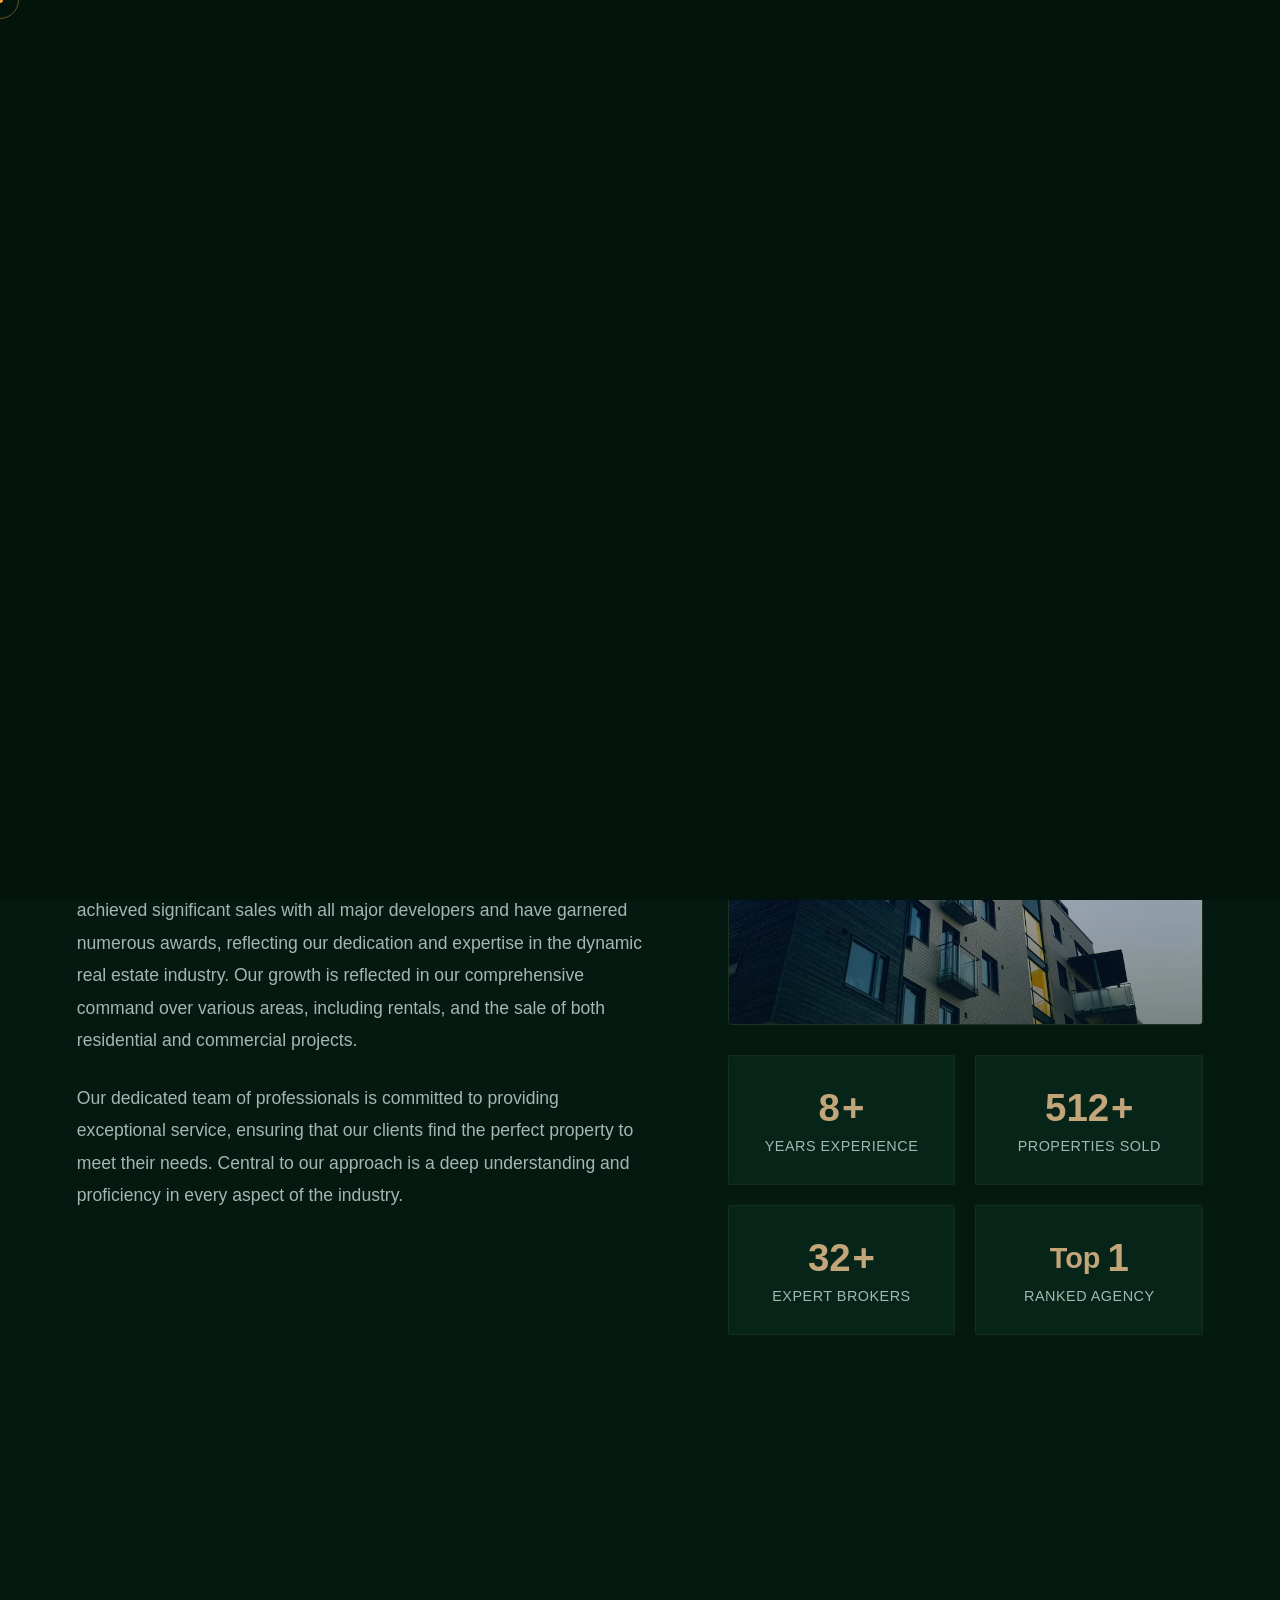
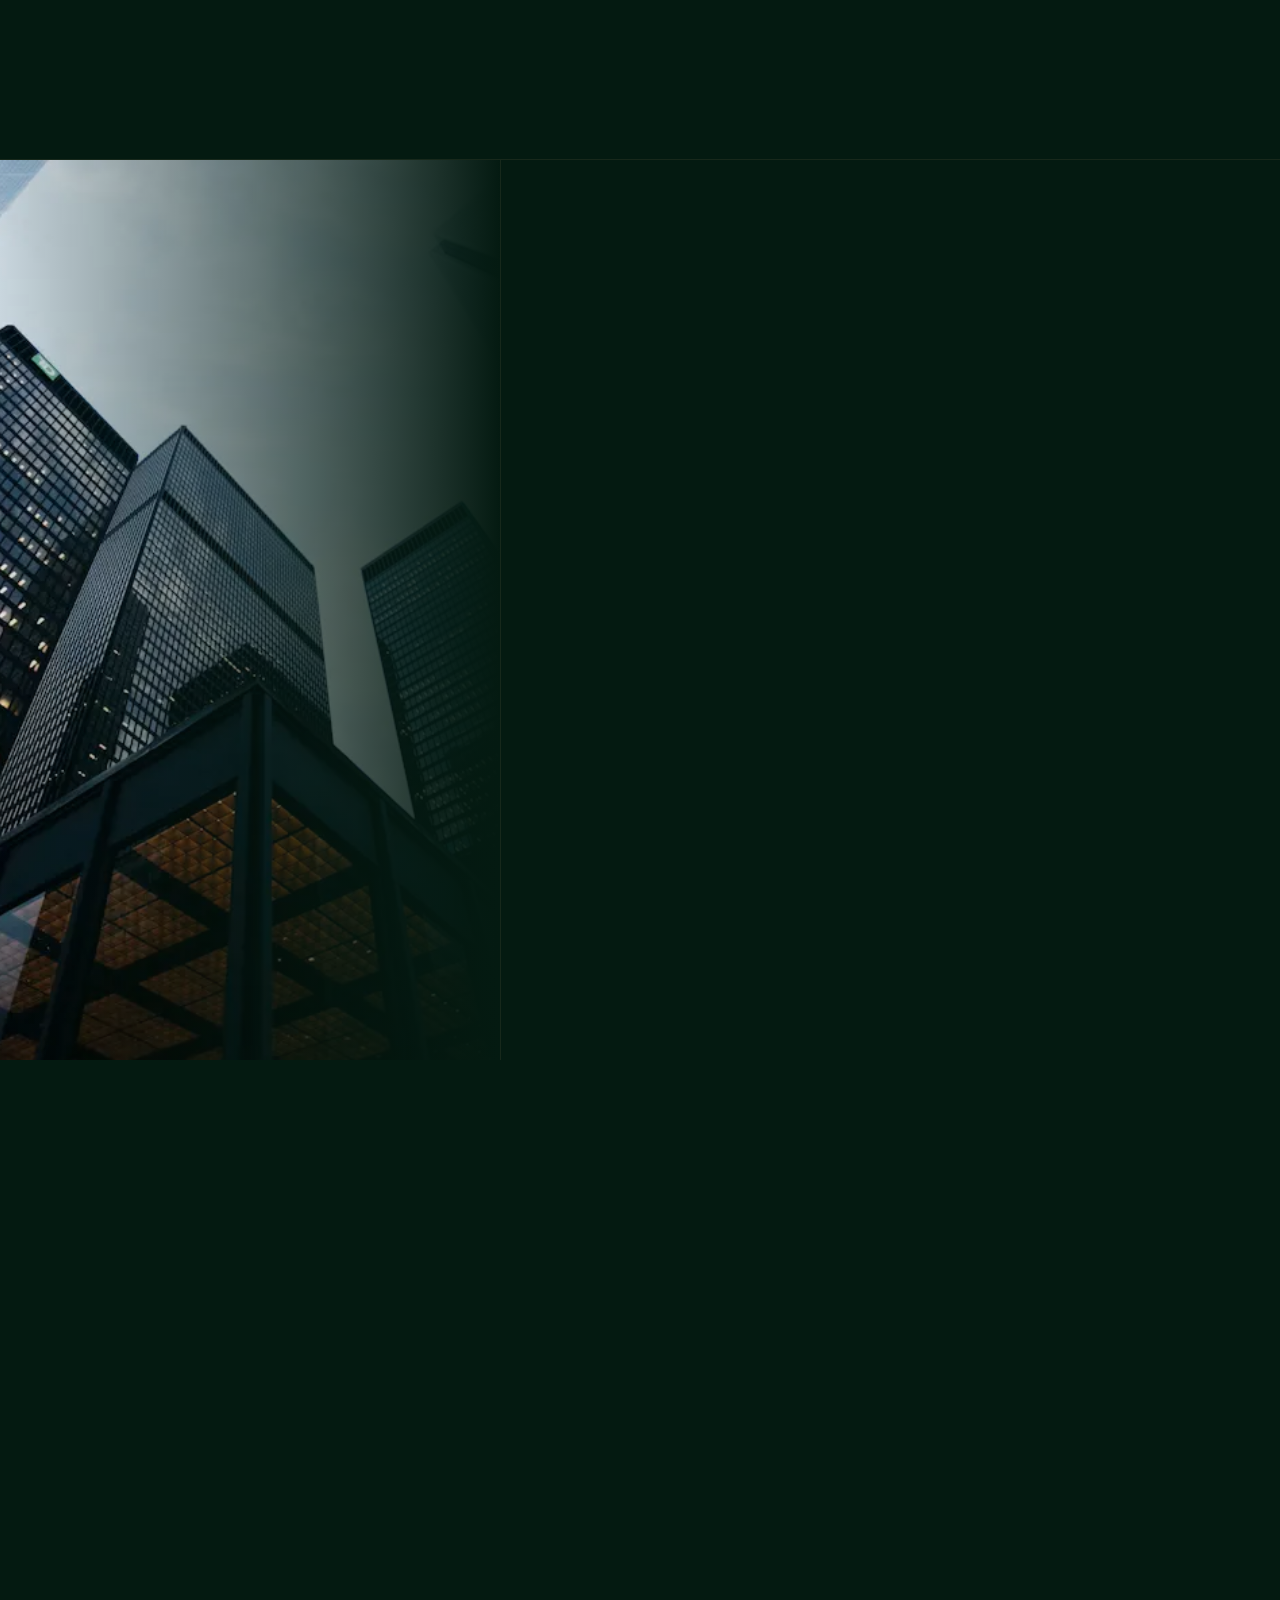
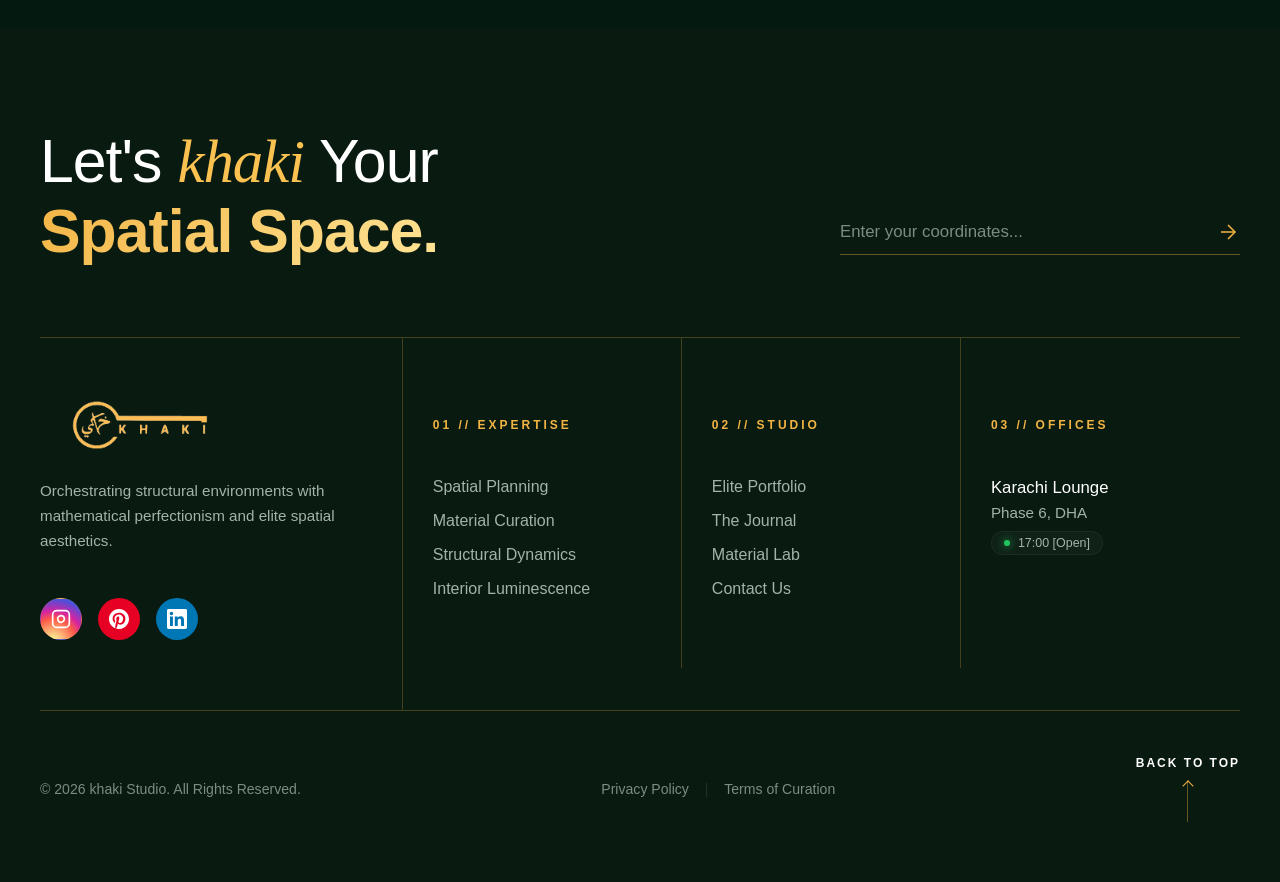
<file: about.html>
<!DOCTYPE html>
<html lang="en">
<head>
    <meta charset="UTF-8">
    <meta name="viewport" content="width=device-width, initial-scale=1.0">
    <title>Khaki Luxury Estates | Emerald Masterpiece</title>
    
    <!-- Premium Geometric Sans Font Hierarchy -->
    <link rel="preconnect" href="https://fonts.googleapis.com">
    <link rel="preconnect" href="https://fonts.gstatic.com" crossorigin>
    <link href="https://fonts.googleapis.com/css2?family=Plus+Jakarta+Sans:wght@300;400;500;600;700;800&display=swap" rel="stylesheet">
    <link href="https://fonts.googleapis.com/css2?family=Cormorant+Garamond:ital,wght@0,500;0,600;0,700;1,400&display=swap" rel="stylesheet">
    
    <link rel="stylesheet" href="style.css">
</head>
<body class="is-loading">

    <!-- LUXURY CUSTOM CURSOR TRACKER ELEMENTS -->
    <div class="custom-cursor-dot"></div>
    <div class="custom-cursor-ball"></div>

    <!-- 1. HIGH-END BRAND GREEN & GOLD PRELOADER -->
    <div id="preloader">
        <div class="loader-inner">
            <div class="logo-mask-container">
                <img loading="lazy" decoding="async" width="625" height="625" src="assets/images/khakilogo.webp" alt="Khaki Brand Identity" class="brand-logo-massive">
            </div>
        </div>
    </div>

    <!-- =====================================================================
     02. ULTRA-SLIM FLOATING EMERALD GLASS CAPSULE NAVBAR & SLICE OVERLAY
===================================================================== -->
<header class="floating-header" style="opacity: 1;">
    <div class="header-capsule">
        <!-- Left Brand Segment (MODIFIED LOGO AREA) -->
        <div class="logo-area">
            <a href="#home" class="brand-link">
                <img loading="lazy" decoding="async" width="625" height="625" src="assets/images/khakilogo.webp" alt="Khaki Corporate Identity" class="navbar-brand-logo">
            </a>
        </div>
        
        <!-- Center Modernist Navigation Links (Desktop Only) -->
        <nav class="nav-links-area">
            <div class="nav-clip"><a href="index.html" class="nav-item reveal-nav active">Home</a></div>
            <div class="nav-clip"><a href="about.html" class="nav-item reveal-nav">About Brand</a></div>
            <div class="nav-clip"><a href="estate.html" class="nav-item reveal-nav">Our Estates</a></div>
            <div class="nav-clip"><a href="contact.html" class="nav-item reveal-nav">Contact Inquire</a></div>
        </nav>
        
        <!-- Right Symmetrical Action Button / Hamburger Area (FIXED CORE) -->
        <div class="header-action-area">
            <a href="#contact" class="nav-mini-cta">Book Tour</a>
            
            <!-- Unique Custom Hamburger Trigger (Forced Flex Target) -->
            <button class="khaki-burger-trigger" id="burgerTrigger" aria-label="Toggle Menu">
                <span class="burger-line line-top"></span>
                <span class="burger-line line-bottom"></span>
            </button>
        </div>
    </div>
</header>

<!-- UNIQUE ARCHITECTURAL SLICE OVERLAY MENU -->
<div class="kinetic-menu-overlay" id="menuOverlay">
    <!-- Background divided into 3 responsive vertical layout slices -->
    <div class="menu-curtain-slice"></div>
    <div class="menu-curtain-slice"></div>
    <div class="menu-curtain-slice"></div>
    
     <div class="overlay-content-wrapper">
        <nav class="overlay-nav-matrix">
            <div class="overlay-link-clip"><a href="index.html" class="overlay-nav-item">01 / Home</a></div>
            <div class="overlay-link-clip"><a href="about.html" class="overlay-nav-item">02 / About Brand</a></div>
            <div class="overlay-link-clip"><a href="estate.html" class="overlay-nav-item">03 / Our Estates</a></div>
            <div class="overlay-link-clip"><a href="contact.html" class="overlay-nav-item">05 / Contact Inquire</a></div>
        </nav>
    </div>
</div>

    <section class="about-luxury-banner">
        <div class="banner-overlay"></div>
        <div class="banner-content">
            <span class="banner-subtitle">KHAAKI STUDIO</span>
            <h1 class="banner-title">About Us</h1>
        </div>
    </section>

    <section class="khaki-brand-story-section">
  <div class="kbs-container">
    
    <div class="kbs-content animate-on-scroll">
      <span class="kbs-tagline">01 // ABOUT BRAND</span>
      <h2 class="kbs-heading">OUR STORY</h2>
      <p class="kbs-text">
        We are proud to be the leading brokers representing prestigious developers globally. Throughout the years, we have consistently achieved significant sales with all major developers and have garnered numerous awards, reflecting our dedication and expertise in the dynamic real estate industry. Our growth is reflected in our comprehensive command over various areas, including rentals, and the sale of both residential and commercial projects.
      </p>
      <p class="kbs-text">
        Our dedicated team of professionals is committed to providing exceptional service, ensuring that our clients find the perfect property to meet their needs. Central to our approach is a deep understanding and proficiency in every aspect of the industry.
      </p>
    </div>

    <div class="kbs-media-box animate-on-scroll">
      <div class="kbs-image-wrap">
        <img loading="lazy" decoding="async" width="800" height="1067" src="assets/images/flat.jpg" alt="Elite Architecture" class="kbs-image">
        <div class="kbs-image-overlay"></div>
      </div>
      
      <div class="kbs-activity-grid">
        <div class="kbs-card">
          <div class="kbs-card-num-row">
            <span class="kbs-number" data-target="15">0</span><span class="kbs-suffix">+</span>
          </div>
          <span class="kbs-label">Years Experience</span>
        </div>
        <div class="kbs-card">
          <div class="kbs-card-num-row">
            <span class="kbs-number" data-target="2500">0</span><span class="kbs-suffix">+</span>
          </div>
          <span class="kbs-label">Properties Sold</span>
        </div>
        <div class="kbs-card">
          <div class="kbs-card-num-row">
            <span class="kbs-number" data-target="120">0</span><span class="kbs-suffix">+</span>
          </div>
          <span class="kbs-label">Expert Brokers</span>
        </div>
        <div class="kbs-card">
          <div class="kbs-card-num-row">
            <span class="kbs-prefix">Top </span><span class="kbs-number" data-target="1">0</span>
          </div>
          <span class="kbs-label">Ranked Agency</span>
        </div>
      </div>
    </div>

  </div>

  <div class="kbs-vm-container animate-on-scroll">
    <div class="kbs-vm-block">
      <div class="kbs-vm-icon">
        <svg viewBox="0 0 24 24" fill="none" xmlns="http://www.w3.org/2000/svg"><path d="M13.2426 10.7574C12.4616 11.5384 12.4616 12.8047 13.2426 13.5858C14.0237 14.3668 15.29 14.3668 16.0711 13.5858C16.8521 12.8047 16.8521 11.5384 16.0711 10.7574C15.29 9.97631 14.0237 9.97631 13.2426 10.7574Z" fill="currentColor"/><path d="M19.4142 4.58579C16.9427 2.11422 12.1158 3.0335 9.07684 6.07246C8.54944 6.59986 8.11874 7.1654 7.78165 7.75549L4.41421 11.1229C3.86801 11.6691 3.84074 12.5414 4.35338 13.1204L5.87868 14.6457C6.42555 15.1926 7.29177 15.2154 7.86595 14.6974L11.1274 11.4359C11.8385 11.1873 12.5846 10.8267 13.2426 10.1687C13.847 9.56425 14.1843 8.88729 14.433 8.23559L17.9272 4.74136C18.5204 4.14811 19.3497 4.05389 19.7824 4.48663C20.2151 4.91937 20.1209 5.74864 19.5276 6.34189L16.0334 9.83612C15.3817 10.0848 14.7048 10.422 14.1003 11.0265C13.4423 11.6844 13.0818 12.4305 12.8331 13.1416L9.57168 16.4031C9.05364 16.9772 9.07647 17.8435 9.62334 18.3903L11.1486 19.9156C11.7277 20.4283 12.6 20.401 13.1462 19.8548L16.5136 16.4874C17.1037 16.1503 17.6692 15.7196 18.1966 15.1922C21.2356 12.1532 22.1548 7.32635 19.4142 4.58579Z" fill="currentColor"/></svg>
      </div>
      <div class="kbs-vm-text-wrap">
        <h3 class="kbs-vm-title">Vision</h3>
        <p class="kbs-vm-desc">To attain the utmost level of excellence in the real estate market and establish our organization as the leading and favored real estate firm on a global scale through innovative tech.</p>
      </div>
    </div>
    <div class="kbs-vm-block">
      <div class="kbs-vm-icon">
        <svg viewBox="0 0 24 24" fill="none" xmlns="http://www.w3.org/2000/svg"><path fill-rule="evenodd" clip-rule="evenodd" d="M2 4C2 2.89543 2.89543 2 4 2H14C15.1046 2 16 2.89543 16 4V6H20C21.1046 6 22 6.89543 22 8V20C22 21.1046 21.1046 22 20 22H4C2.89543 22 2 21.1046 2 20V4ZM4 4V20H14V4H4ZM16 20H20V8H16V20ZM6 6H8V8H6V6ZM12 6H10V8H10.01V6ZM6 10H8V12H6V10ZM12 10H10V12H10.01V10ZM6 14H8V16H6V14ZM12 14H10V16H10.01V14ZM18 10H17V11H18V10ZM17 13H18V14H17V13ZM18 16H17V17H18V16Z" fill="currentColor"/></svg>
      </div>
      <div class="kbs-vm-text-wrap">
        <h3 class="kbs-vm-title">Mission</h3>
        <p class="kbs-vm-desc">To bring about a significant change in the industry by offering a unique approach, revolutionizing the way business is conducted, and providing comprehensive solutions.</p>
      </div>
    </div>
  </div>
</section>


<section class="khaki-help-contact-section">
  <div class="khc-wrapper">
    
    <div class="khc-image-panel">
      <img loading="lazy" decoding="async" width="1000" height="667" src="assets/images/building.webp" alt="Luxury Skyscraper" class="khc-sticky-img">
      <div class="khc-image-fade"></div>
    </div>
    
    <div class="khc-form-panel">
      <div class="khc-header animate-on-scroll">
        <span class="khc-sub">04 // ALWAYS SUPPORT YOU</span>
        <h2 class="khc-title">HOW CAN WE HELP?</h2>
        <p class="khc-desc">
          Contact us today for information on Aeon & Trisl Properties and Commercial Properties including rentals and for sale.
        </p>
      </div>
      
      <form class="khc-form animate-on-scroll" onsubmit="event.preventDefault();">
        <div class="khc-grid">
          <div class="khc-input-wrap">
            <input type="text" id="k-name" required placeholder="Enter your full name...">
            <label for="k-name">Full name</label>
          </div>
          <div class="khc-input-wrap">
            <input type="email" id="k-email" required placeholder="Enter your email address...">
            <label for="k-email">Email address</label>
          </div>
          <div class="khc-input-wrap">
            <input type="tel" id="k-phone" required placeholder="Enter your contact no...">
            <label for="k-phone">Contact no</label>
          </div>
          <div class="khc-input-wrap">
            <input type="text" id="k-enq" required placeholder="What is your enquiry about...">
            <label for="k-enq">My enquiry is about</label>
          </div>
        </div>
        
        <div class="khc-input-wrap khc-full-width">
          <textarea id="k-msg" required placeholder="Write your message here..." rows="4"></textarea>
          <label for="k-msg">Message</label>
        </div>
        
        <button type="submit" class="khc-submit-btn">
          <span>SUBMIT INQUIRE</span>
          <svg viewBox="0 0 24 24" fill="none" xmlns="http://www.w3.org/2000/svg" class="khc-btn-arrow">
            <path d="M5 12H19M19 12L13 6M19 12L13 18" stroke="currentColor" stroke-width="1.5" stroke-linecap="round" stroke-linejoin="round"/>
          </svg>
        </button>
      </form>
    </div>
    
  </div>
</section>

<!-- ==================== SECTION 3: SPATIAL GROWTH GRAPH ==================== -->
<section class="spatial-graph-section">
  <div class="sg-container">
    
    <!-- Left Side: Text and Metrics -->
    <div class="sg-content animate-on-scroll">
      <span class="sg-tagline">03 // MARKET PERFORMANCE</span>
      <h2 class="sg-heading">SPATIAL GROWTH</h2>
      <p class="sg-desc">
        Our structural environment and market valuation consistently break thresholds. Track our real-time portfolio scale optimization and capital appreciation dynamics over the quarters.
      </p>
      
      <div class="sg-legend-flex">
        <div class="sg-legend-item">
          <span class="legend-dot domestic"></span>
          <div>
            <h4>Domestic Estates</h4>
            <p>+142% Increase</p>
          </div>
        </div>
        <div class="sg-legend-item">
          <span class="legend-dot international"></span>
          <div>
            <h4>Private Clubs</h4>
            <p>Top Tier Yield</p>
          </div>
        </div>
      </div>
    </div>

    <!-- Right Side: Clean Spatial Glassmorphism Bars -->
    <div class="sg-graph-display animate-on-scroll" id="graph-trigger-box">
      <div class="graph-wrapper">
        
        <!-- Y-Axis Labels -->
        <div class="graph-y-axis">
          <span>100%</span>
          <span>75%</span>
          <span>50%</span>
          <span>25%</span>
          <span>0%</span>
        </div>
        
        <!-- Main Graph Area Container -->
        <div class="graph-body">
          <!-- Background Grid Lines -->
          <div class="grid-lines">
            <div class="line"></div>
            <div class="line"></div>
            <div class="line"></div>
            <div class="line"></div>
            <div class="line"></div>
          </div>
          
          <!-- Bars & Glow Dots Container (SVG line kicked out entirely) -->
          <div class="graph-bars-container">
            <!-- Bar 1 -->
            <div class="graph-bar-col">
              <div class="bar-fill" data-percentage="45%">
                <!-- Glowing Peak Coordinate Dot -->
                <div class="bar-coordinate-dot"></div>
                <div class="bar-tooltip">45%</div>
              </div>
              <span class="bar-label">Q1</span>
            </div>
            <!-- Bar 2 -->
            <div class="graph-bar-col">
              <div class="bar-fill" data-percentage="65%">
                <div class="bar-coordinate-dot"></div>
                <div class="bar-tooltip">65%</div>
              </div>
              <span class="bar-label">Q2</span>
            </div>
            <!-- Bar 3 -->
            <div class="graph-bar-col">
              <div class="bar-fill" data-percentage="55%">
                <div class="bar-coordinate-dot"></div>
                <div class="bar-tooltip">55%</div>
              </div>
              <span class="bar-label">Q3</span>
            </div>
            <!-- Bar 4 -->
            <div class="graph-bar-col">
              <div class="bar-fill" data-percentage="85%">
                <div class="bar-coordinate-dot"></div>
                <div class="bar-tooltip">85%</div>
              </div>
              <span class="bar-label">Q4</span>
            </div>
            <!-- Bar 5 -->
            <div class="graph-bar-col">
              <div class="bar-fill" data-percentage="95%">
                <div class="bar-coordinate-dot"></div>
                <div class="bar-tooltip">95%</div>
              </div>
              <span class="bar-label">Current</span>
            </div>
          </div>

        </div>
      </div>
    </div>

  </div>
</section>
    
   
         <script src="https://cdnjs.cloudflare.com/ajax/libs/gsap/3.12.5/gsap.min.js" defer></script>
    <script src="script.js" defer></script>

</body>

<footer class="luxury-grand-footer">
    
    <div class="footer-container">
        
        <div class="footer-top-tier">
            <h2 class="footer-statement">
                Let's <span class="khaki-inline-logo">khaki</span> Your <br>
                <span class="gold-gradient-text">Spatial Space.</span>
            </h2>
            <div class="footer-newsletter-box">
                <form action="#" class="newsletter-form" onsubmit="event.preventDefault();">
                    <input type="email" placeholder="Enter your coordinates..." required class="newsletter-input">
                    <button type="submit" class="newsletter-submit-btn" aria-label="Submit Form">
                        <svg width="24" height="24" viewBox="0 0 24 24" fill="none" stroke="currentColor" stroke-width="1.5">
                            <line x1="5" y1="12" x2="19" y2="12"></line>
                            <polyline points="12 5 19 12 12 19"></polyline>
                        </svg>
                    </button>
                </form>
            </div>
        </div>

        <div class="footer-middle-tier">
            
            <div class="footer-column brand-identity-column">
                <div class="footer-logo-box">
                    <img loading="lazy" decoding="async" width="625" height="625" src="assets/images/khakilogo.webp" alt="Khaki Brand Logo" class="footer-brand-logo-img">
                </div>
                <p class="brand-bio">
                    Orchestrating structural environments with mathematical perfectionism and elite spatial aesthetics.
                </p>
                <div class="footer-social-suite">
                    <a href="#" class="social-link instagram" aria-label="Instagram Profile">
                        <svg width="20" height="20" viewBox="0 0 24 24" fill="none" stroke="currentColor" stroke-width="2">
                            <rect x="2" y="2" width="20" height="20" rx="5" ry="5"></rect>
                            <path d="M16 11.37A4 4 0 1 1 12.63 8 4 4 0 0 1 16 11.37z"></path>
                            <line x1="17.5" y1="6.5" x2="17.51" y2="6.5"></line>
                        </svg>
                    </a>
                    <a href="#" class="social-link pinterest" aria-label="Pinterest Profile">
                        <svg width="20" height="20" viewBox="0 0 24 24" fill="currentColor">
                            <path d="M12.017 0C5.396 0 0 5.396 0 12.017c0 5.076 3.158 9.412 7.643 11.162-.105-.949-.199-2.403.041-3.439.219-.937 1.406-5.957 1.406-5.957s-.359-.72-.359-1.781c0-1.663.967-2.907 2.167-2.907 1.023 0 1.517.769 1.517 1.687 0 1.029-.653 2.567-.992 3.992-.285 1.193.6 2.165 1.775 2.165 2.128 0 3.768-2.245 3.768-5.487 0-2.861-2.063-4.869-5.008-4.869-3.41 0-5.409 2.562-5.409 5.199 0 1.033.394 2.143.889 2.741.099.12.112.225.085.345-.09.375-.293 1.199-.334 1.363-.053.225-.172.271-.401.165-1.495-.69-2.433-2.878-2.433-4.646 0-3.776 2.748-7.252 7.92-7.252 4.158 0 7.392 2.967 7.392 6.923 0 4.135-2.607 7.462-6.233 7.462-1.214 0-2.354-.629-2.758-1.379l-.749 2.848c-.269 1.045-1.004 2.352-1.498 3.146 1.123.345 2.306.535 3.55.535 6.607 0 11.985-5.365 11.985-11.983C24 5.362 18.621 0 12.017 0z"/>
                        </svg>
                    </a>
                    <a href="#" class="social-link linkedin" aria-label="LinkedIn Profile">
                        <svg width="20" height="20" viewBox="0 0 24 24" fill="currentColor">
                            <path d="M20.447 20.452h-3.554v-5.569c0-1.328-.027-3.037-1.852-3.037-1.853 0-2.136 1.445-2.136 2.939v5.667H9.351V9h3.414v1.561h.046c.477-.9 1.637-1.85 3.37-1.85 3.601 0 4.267 2.37 4.267 5.455v6.286zM5.337 7.433c-1.144 0-2.063-.926-2.063-2.065 0-1.138.92-2.063 2.063-2.063 1.14 0 2.064.925 2.064 2.063 0 1.139-.925 2.065-2.064 2.065zm1.782 13.019H3.555V9h3.564v11.452zM22.225 0H1.771C.792 0 0 .774 0 1.729v20.542C0 23.227.792 24 1.771 24h20.451C23.2 24 24 23.227 24 22.271V1.729C24 .774 23.2 0 22.222 0h.003z"/>
                        </svg>
                    </a>
                </div>
            </div>

            <div class="footer-column links-navigation-column">
                <span class="column-title-tag">01 // EXPERTISE</span>
                <ul class="luxury-links-container">
                    <li><a href="#">Spatial Planning</a></li>
                    <li><a href="#">Material Curation</a></li>
                    <li><a href="#">Structural Dynamics</a></li>
                    <li><a href="#">Interior Luminescence</a></li>
                </ul>
            </div>

            <div class="footer-column links-navigation-column">
                <span class="column-title-tag">02 // STUDIO</span>
                <ul class="luxury-links-container">
                    <li><a href="#">Elite Portfolio</a></li>
                    <li><a href="#">The Journal</a></li>
                    <li><a href="#">Material Lab</a></li>
                    <li><a href="#">Contact Us</a></li>
                </ul>
            </div>

            <div class="footer-column architectural-data-column">
                <span class="column-title-tag">03 // OFFICES</span>
                <div class="studio-location-card lounge-card">
                    <h3>Karachi Lounge</h3>
                    <p>Phase 6, DHA</p>
                    <div class="live-status-pill">
                        <span class="status-pulse-dot"></span>
                        <span class="status-timestamp">17:00 [Open]</span>
                    </div>
                </div>
            </div>
        </div>

        <div class="footer-bottom-tier">
            <div class="footer-copyright-statement">
                &copy; 2026 khaki Studio. All Rights Reserved.
            </div>
            <div class="footer-legal-anchor-wrap">
                <a href="#" class="legal-link">Privacy Policy</a>
                <span class="legal-node-divider">|</span>
                <a href="#" class="legal-link">Terms of Curation</a>
            </div>
            <a href="#" class="scroll-elevator-action-btn">
                <span class="elevator-text">BACK TO TOP</span>
                <div class="elevator-arrow-shaft"></div>
            </a>
        </div>

    </div>
</footer>
</html>
</file>
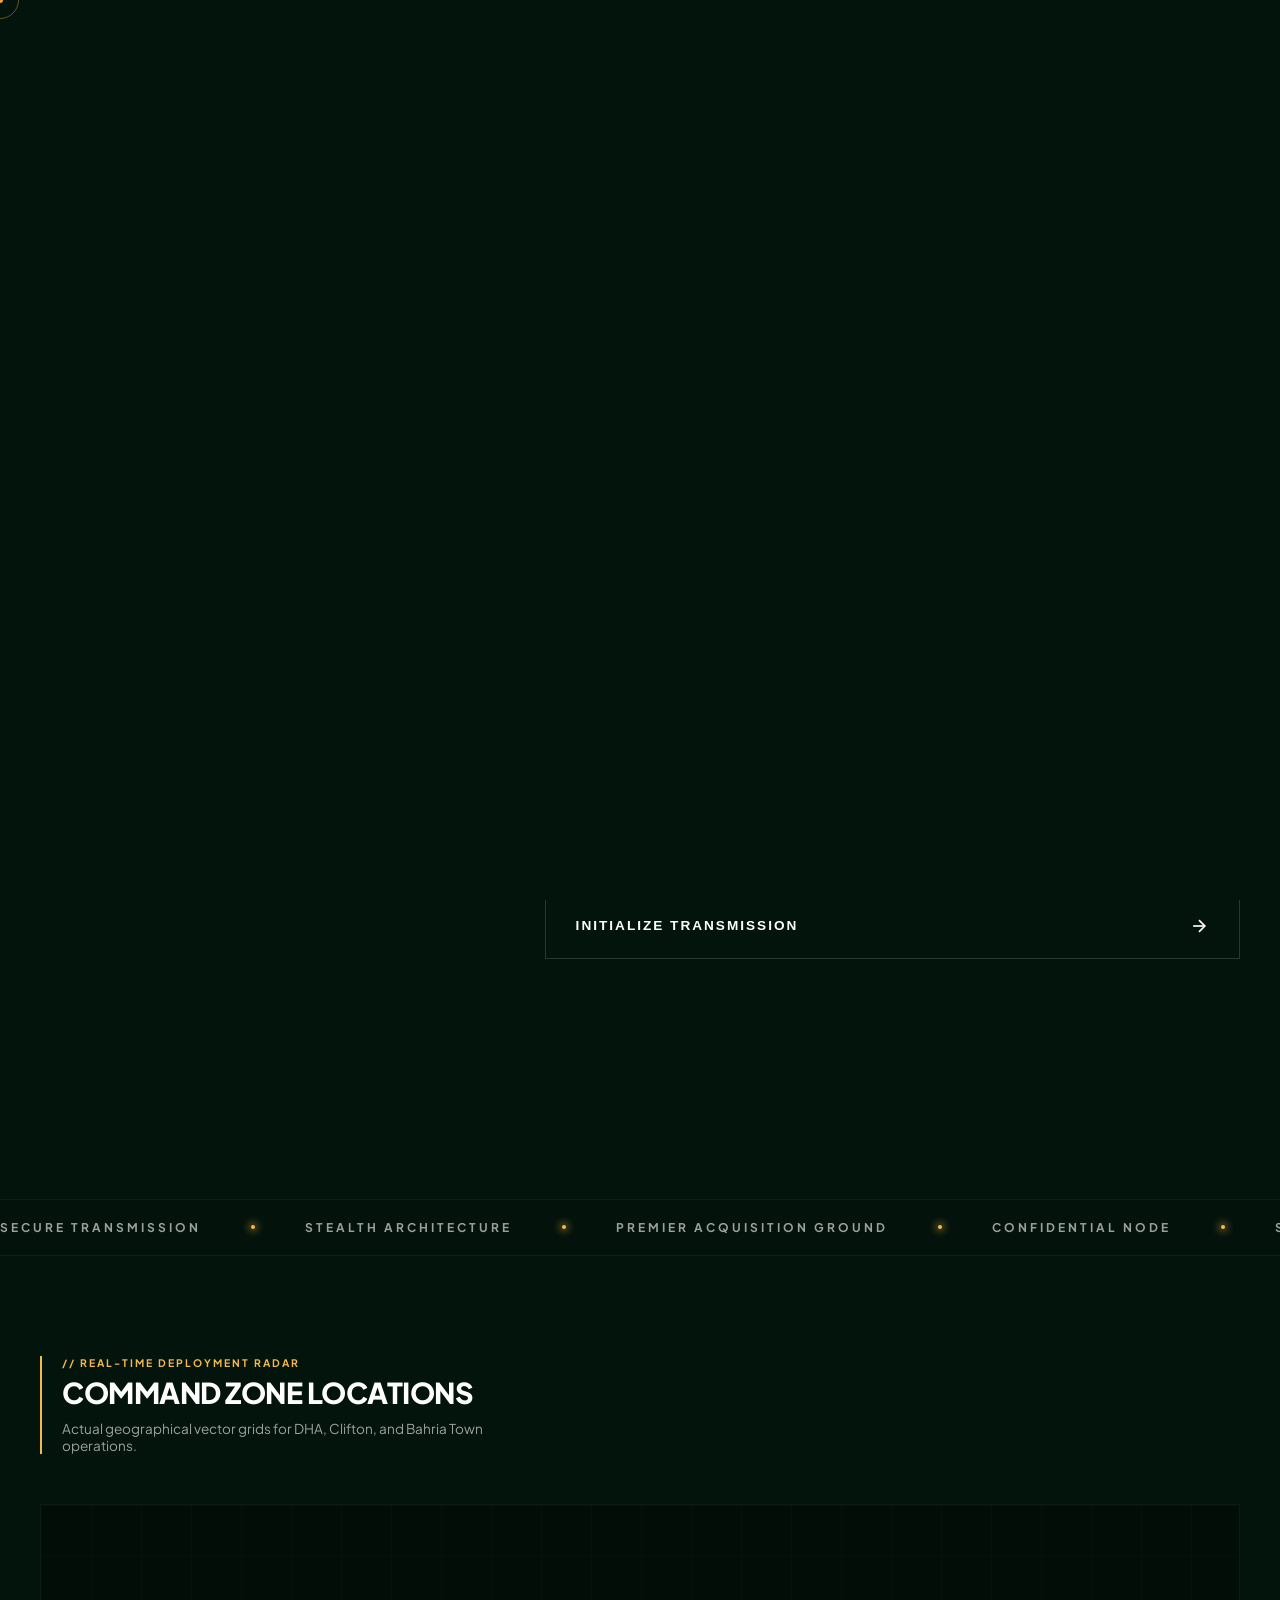
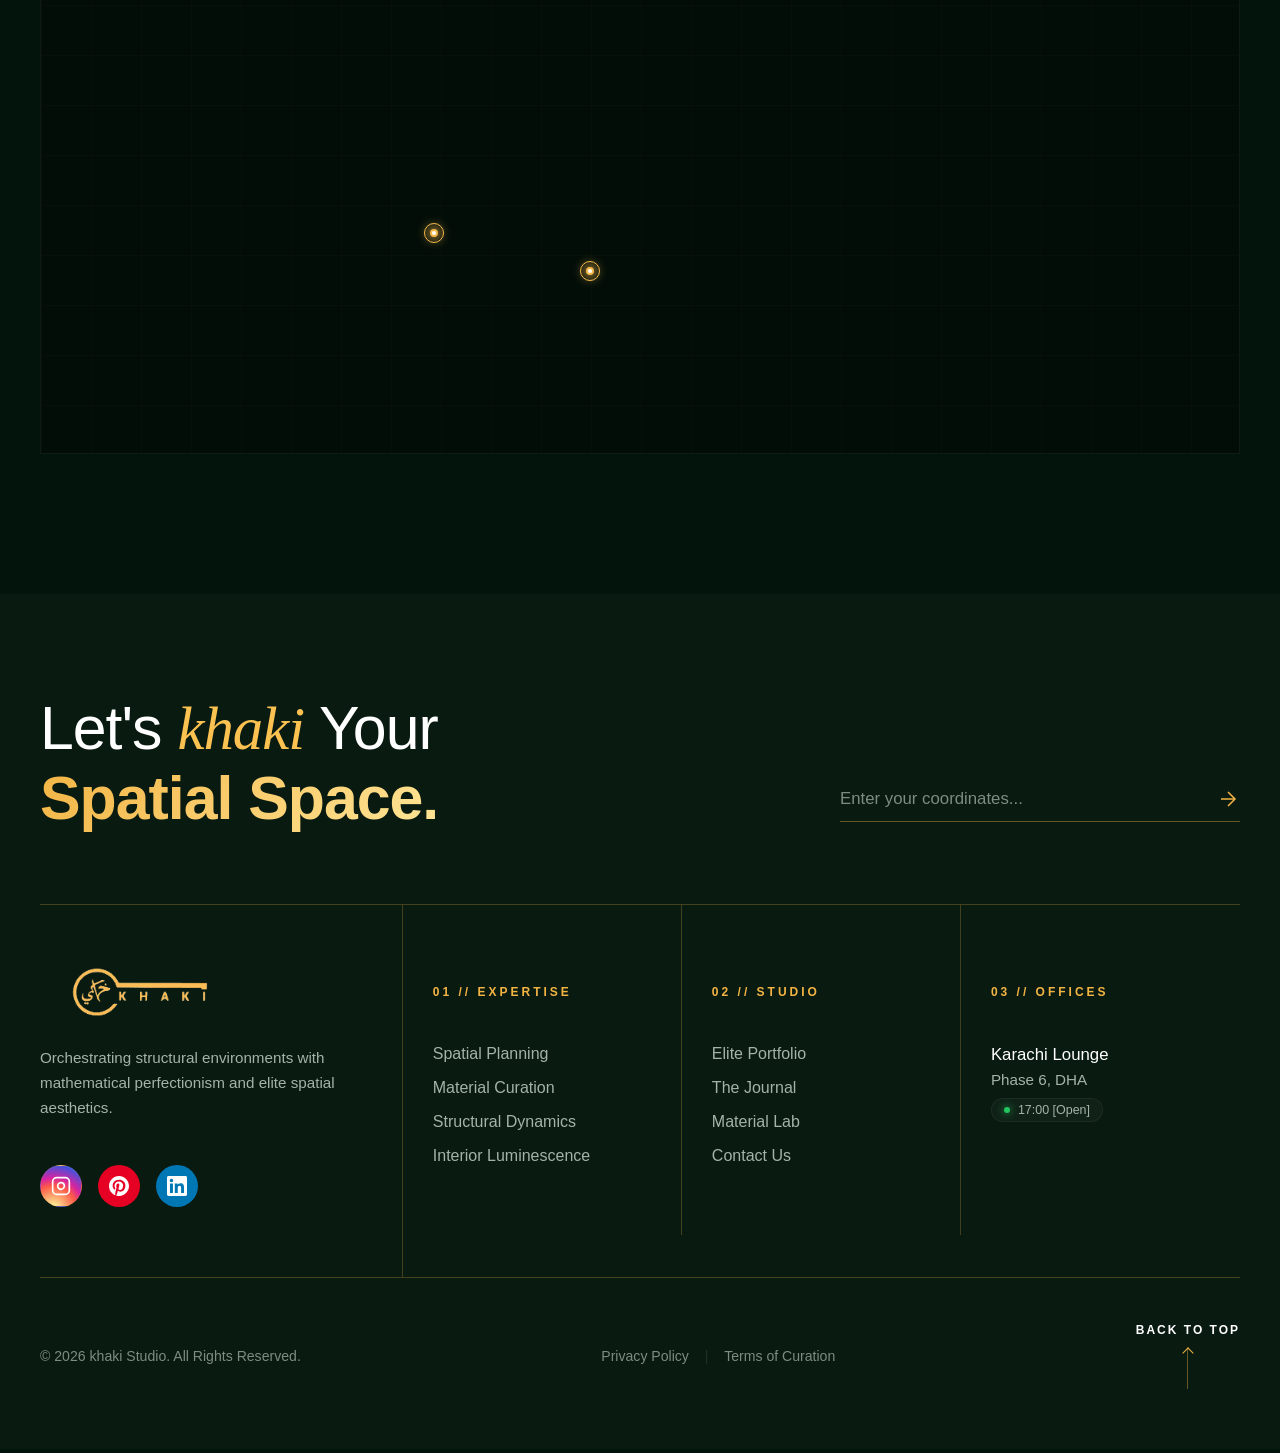
<file: contact.html>
<!DOCTYPE html>
<html lang="en">
<head>
    <meta charset="UTF-8">
    <meta name="viewport" content="width=device-width, initial-scale=1.0">
    <title>Khaki Luxury Estates | Emerald Masterpiece</title>
    
    <!-- Premium Geometric Sans Font Hierarchy -->
    <link rel="preconnect" href="https://fonts.googleapis.com">
    <link rel="preconnect" href="https://fonts.gstatic.com" crossorigin>
    <link href="https://fonts.googleapis.com/css2?family=Plus+Jakarta+Sans:wght@300;400;500;600;700;800&display=swap" rel="stylesheet">
    <link href="https://fonts.googleapis.com/css2?family=Cormorant+Garamond:ital,wght@0,500;0,600;0,700;1,400&display=swap" rel="stylesheet">
    
    <link rel="stylesheet" href="style.css">
</head>
<body class="is-loading">

    <!-- LUXURY CUSTOM CURSOR TRACKER ELEMENTS -->
    <div class="custom-cursor-dot"></div>
    <div class="custom-cursor-ball"></div>

    <!-- 1. HIGH-END BRAND GREEN & GOLD PRELOADER -->
    <div id="preloader">
        <div class="loader-inner">
            <div class="logo-mask-container">
                <img loading="lazy" decoding="async" width="625" height="625" src="assets/images/khakilogo.webp" alt="Khaki Brand Identity" class="brand-logo-massive">
            </div>
        </div>
    </div>

    <!-- =====================================================================
     02. ULTRA-SLIM FLOATING EMERALD GLASS CAPSULE NAVBAR & SLICE OVERLAY
===================================================================== -->
<header class="floating-header" style="opacity: 1;">
    <div class="header-capsule">
        <!-- Left Brand Segment (MODIFIED LOGO AREA) -->
        <div class="logo-area">
            <a href="#home" class="brand-link">
                <img loading="lazy" decoding="async" width="625" height="625" src="assets/images/khakilogo.webp" alt="Khaki Corporate Identity" class="navbar-brand-logo">
            </a>
        </div>
        
        <!-- Center Modernist Navigation Links (Desktop Only) -->
        <nav class="nav-links-area">
            <div class="nav-clip"><a href="index.html" class="nav-item reveal-nav active">Home</a></div>
            <div class="nav-clip"><a href="about.html" class="nav-item reveal-nav">About Brand</a></div>
            <div class="nav-clip"><a href="estate.html" class="nav-item reveal-nav">Our Estates</a></div>
            <div class="nav-clip"><a href="contact.html" class="nav-item reveal-nav">Contact Inquire</a></div>
        </nav>
        
        <!-- Right Symmetrical Action Button / Hamburger Area (FIXED CORE) -->
        <div class="header-action-area">
            <a href="#contact" class="nav-mini-cta">Book Tour</a>
            
            <!-- Unique Custom Hamburger Trigger (Forced Flex Target) -->
            <button class="khaki-burger-trigger" id="burgerTrigger" aria-label="Toggle Menu">
                <span class="burger-line line-top"></span>
                <span class="burger-line line-bottom"></span>
            </button>
        </div>
    </div>
</header>

<!-- UNIQUE ARCHITECTURAL SLICE OVERLAY MENU -->
<div class="kinetic-menu-overlay" id="menuOverlay">
    <!-- Background divided into 3 responsive vertical layout slices -->
    <div class="menu-curtain-slice"></div>
    <div class="menu-curtain-slice"></div>
    <div class="menu-curtain-slice"></div>
    
    <div class="overlay-content-wrapper">
        <nav class="overlay-nav-matrix">
            <div class="overlay-link-clip"><a href="index.html" class="overlay-nav-item">01 / Home</a></div>
            <div class="overlay-link-clip"><a href="about.html" class="overlay-nav-item">02 / About Brand</a></div>
            <div class="overlay-link-clip"><a href="estate.html" class="overlay-nav-item">03 / Our Estates</a></div>
            <div class="overlay-link-clip"><a href="contact.html" class="overlay-nav-item">05 / Contact Inquire</a></div>
        </nav>
    </div>
</div>

    
    <section class="editorial-contact-section">
    
    <div class="luxury-rain-canvas">
        <div class="gold-filament strand-1"></div>
        <div class="gold-filament strand-2"></div>
        <div class="gold-filament strand-3"></div>
        <div class="gold-filament strand-4"></div>
        <div class="gold-filament strand-5"></div>
        <div class="gold-filament strand-6"></div>
        <div class="gold-filament strand-7"></div>
        <div class="gold-filament strand-8"></div>
    </div>

    <div class="editorial-container">
        
        <div class="editorial-hero-block">
            <div class="editorial-line-accent"></div>
            <span class="editorial-serial">// ARCHITECTURAL INQUIRY MODULE</span>
            <h2 class="editorial-massive-title">
                SECURE THE <br>
                <span class="text-stroke-effect">UNREACHABLE</span>
            </h2>
            <p class="editorial-lead">
                Direct portfolio deployment for premier zones including DHA, Clifton, and Bahria Town. Seamless transmission. Zero friction.
            </p>
        </div>

        <div class="editorial-core-grid">
            
            <div class="editorial-info-column">
                
                <div class="editorial-node-card">
                    <span class="node-meta">01 / ENCRYPTED VOICE</span>
                    <h3 class="node-title">DIRECT LINE</h3>
                    <p class="node-data">+92 (21) 111-222-333</p>
                </div>

                <div class="editorial-node-card">
                    <span class="node-meta">02 / SECURE INTAKE</span>
                    <h3 class="node-title">DIGITAL ENVELOPE</h3>
                    <p class="node-data">advisors@yourdomain.com</p>
                </div>

                <div class="editorial-node-card">
                    <span class="node-meta">03 / RADAR PHYSICAL</span>
                    <h3 class="node-title">THE WAR ROOM</h3>
                    <p class="node-data">Main Shahra-e-Faisal / DHA Phase 8, Karachi</p>
                </div>

            </div>

            <div class="editorial-form-wrapper">
                <form class="editorial-pure-form" autocomplete="off" onsubmit="event.preventDefault();">
                    
                    <div class="editorial-form-grid">
                        
                        <div class="editorial-tile-input-group">
                            <input type="text" required placeholder=" " id="input-name" class="editorial-tile-input">
                            <label for="input-name" class="editorial-tile-label">YOUR FULL IDENTITY</label>
                            <span class="tile-glow-border"></span>
                        </div>

                        <div class="editorial-tile-input-group">
                            <input type="email" required placeholder=" " id="input-email" class="editorial-tile-input">
                            <label for="input-email" class="editorial-tile-label">DIGITAL SECURE BACKLINK</label>
                            <span class="tile-glow-border"></span>
                        </div>

                        <div class="editorial-tile-input-group">
                            <input type="tel" placeholder=" " id="input-phone" class="editorial-tile-input">
                            <label for="input-phone" class="editorial-tile-label">PHONE SIGNAL</label>
                            <span class="tile-glow-border"></span>
                        </div>

                        <div class="editorial-tile-input-group">
                            <select class="editorial-tile-input editorial-select" required>
                                <option value="" disabled selected hidden></option>
                                <option value="dha">DHA COMMAND ZONE</option>
                                <option value="clifton">CLIFTON SECTOR ALPHA</option>
                                <option value="bahria">BAHRIA CITADEL OUTPOST</option>
                                <option value="malir">MALIR ACQUISITION GRID</option>
                                <option value="pechs">PECHS / GULSHAN CORE</option>
                            </select>
                            <label class="editorial-tile-label">TARGET DEPLOYMENT SECTOR</label>
                            <span class="tile-glow-border"></span>
                        </div>

                        <div class="editorial-tile-input-group full-width-tile">
                            <textarea required placeholder=" " id="input-msg" rows="4" class="editorial-tile-input editorial-textarea"></textarea>
                            <label for="input-msg" class="editorial-tile-label">STRATEGIC BRIEFING DETAILS</label>
                            <span class="tile-glow-border"></span>
                        </div>

                    </div>

                    <button type="submit" class="editorial-submit-trigger">
                        <span class="btn-static-text">INITIALIZE TRANSMISSION</span>
                        <div class="btn-fluid-arrow">
                            <svg width="20" height="20" viewBox="0 0 24 24" fill="none" stroke="currentColor" stroke-width="2">
                                <line x1="5" y1="12" x2="19" y2="12"></line>
                                <polyline points="12 5 19 12 12 19"></polyline>
                            </svg>
                        </div>
                    </button>

                </form>
            </div>

        </div>

    </div>
</section>

<div class="editorial-marquee-container">
    <div class="editorial-marquee-track">
        <div class="editorial-marquee-content">
            <span>SECURE TRANSMISSION</span>
            <span class="marquee-dot"></span>
            <span>STEALTH ARCHITECTURE</span>
            <span class="marquee-dot"></span>
            <span>PREMIER ACQUISITION GROUND</span>
            <span class="marquee-dot"></span>
            <span>CONFIDENTIAL NODE</span>
            <span class="marquee-dot"></span>
            <span>SECURE TRANSMISSION</span>
            <span class="marquee-dot"></span>
            <span>STEALTH ARCHITECTURE</span>
            <span class="marquee-dot"></span>
            <span>PREMIER ACQUISITION GROUND</span>
            <span class="marquee-dot"></span>
            <span>CONFIDENTIAL NODE</span>
            <span class="marquee-dot"></span>
        </div>
    </div>
</div>

<section class="editorial-map-section">
    <div class="map-section-container">
        
        <div class="map-meta-block">
            <span class="map-serial">// REAL-TIME DEPLOYMENT RADAR</span>
            <h3 class="map-title">COMMAND ZONE LOCATIONS</h3>
            <p class="map-desc">Actual geographical vector grids for DHA, Clifton, and Bahria Town operations.</p>
        </div>

        <div class="map-canvas-wrapper">
            <div class="map-grid-blueprint"></div>

            <div class="real-map-iframe-container">
                <iframe 
                    src="https://maps.google.com/maps?q=Karachi&t=&z=12&ie=UTF8&iwloc=&output=embed" 
                    frameborder="0" 
                    scrolling="no" 
                    marginheight="0" 
                    marginwidth="0"
                    class="luxury-real-map">
                </iframe>
            </div>

            <div class="map-hotspot-node target-dha" style="top: 65%; left: 45%;">
                <div class="radar-pulse"></div>
                <div class="node-pointer"></div>
                <div class="node-floating-card">
                    <span class="card-zone">CORE ALPHA</span>
                    <span class="card-name">DHA PHASE VIII HQ</span>
                </div>
            </div>

            <div class="map-hotspot-node target-clifton" style="top: 58%; left: 32%;">
                <div class="radar-pulse"></div>
                <div class="node-pointer"></div>
                <div class="node-floating-card">
                    <span class="card-zone">SECTOR BRAVO</span>
                    <span class="card-name">CLIFTON WATERFRONT GRID</span>
                </div>
            </div>

        </div>

    </div>
</section>
    
         <script src="https://cdnjs.cloudflare.com/ajax/libs/gsap/3.12.5/gsap.min.js" defer></script>
         <script src="script.js" defer></script>

</body>

<footer class="luxury-grand-footer">
    
    <div class="footer-container">
        
        <div class="footer-top-tier">
            <h2 class="footer-statement">
                Let's <span class="khaki-inline-logo">khaki</span> Your <br>
                <span class="gold-gradient-text">Spatial Space.</span>
            </h2>
            <div class="footer-newsletter-box">
                <form action="#" class="newsletter-form" onsubmit="event.preventDefault();">
                    <input type="email" placeholder="Enter your coordinates..." required class="newsletter-input">
                    <button type="submit" class="newsletter-submit-btn" aria-label="Submit Form">
                        <svg width="24" height="24" viewBox="0 0 24 24" fill="none" stroke="currentColor" stroke-width="1.5">
                            <line x1="5" y1="12" x2="19" y2="12"></line>
                            <polyline points="12 5 19 12 12 19"></polyline>
                        </svg>
                    </button>
                </form>
            </div>
        </div>

        <div class="footer-middle-tier">
            
            <div class="footer-column brand-identity-column">
                <div class="footer-logo-box">
                    <img loading="lazy" decoding="async" width="625" height="625" src="assets/images/khakilogo.webp" alt="Khaki Brand Logo" class="footer-brand-logo-img">
                </div>
                <p class="brand-bio">
                    Orchestrating structural environments with mathematical perfectionism and elite spatial aesthetics.
                </p>
                <div class="footer-social-suite">
                    <a href="#" class="social-link instagram" aria-label="Instagram Profile">
                        <svg width="20" height="20" viewBox="0 0 24 24" fill="none" stroke="currentColor" stroke-width="2">
                            <rect x="2" y="2" width="20" height="20" rx="5" ry="5"></rect>
                            <path d="M16 11.37A4 4 0 1 1 12.63 8 4 4 0 0 1 16 11.37z"></path>
                            <line x1="17.5" y1="6.5" x2="17.51" y2="6.5"></line>
                        </svg>
                    </a>
                    <a href="#" class="social-link pinterest" aria-label="Pinterest Profile">
                        <svg width="20" height="20" viewBox="0 0 24 24" fill="currentColor">
                            <path d="M12.017 0C5.396 0 0 5.396 0 12.017c0 5.076 3.158 9.412 7.643 11.162-.105-.949-.199-2.403.041-3.439.219-.937 1.406-5.957 1.406-5.957s-.359-.72-.359-1.781c0-1.663.967-2.907 2.167-2.907 1.023 0 1.517.769 1.517 1.687 0 1.029-.653 2.567-.992 3.992-.285 1.193.6 2.165 1.775 2.165 2.128 0 3.768-2.245 3.768-5.487 0-2.861-2.063-4.869-5.008-4.869-3.41 0-5.409 2.562-5.409 5.199 0 1.033.394 2.143.889 2.741.099.12.112.225.085.345-.09.375-.293 1.199-.334 1.363-.053.225-.172.271-.401.165-1.495-.69-2.433-2.878-2.433-4.646 0-3.776 2.748-7.252 7.92-7.252 4.158 0 7.392 2.967 7.392 6.923 0 4.135-2.607 7.462-6.233 7.462-1.214 0-2.354-.629-2.758-1.379l-.749 2.848c-.269 1.045-1.004 2.352-1.498 3.146 1.123.345 2.306.535 3.55.535 6.607 0 11.985-5.365 11.985-11.983C24 5.362 18.621 0 12.017 0z"/>
                        </svg>
                    </a>
                    <a href="#" class="social-link linkedin" aria-label="LinkedIn Profile">
                        <svg width="20" height="20" viewBox="0 0 24 24" fill="currentColor">
                            <path d="M20.447 20.452h-3.554v-5.569c0-1.328-.027-3.037-1.852-3.037-1.853 0-2.136 1.445-2.136 2.939v5.667H9.351V9h3.414v1.561h.046c.477-.9 1.637-1.85 3.37-1.85 3.601 0 4.267 2.37 4.267 5.455v6.286zM5.337 7.433c-1.144 0-2.063-.926-2.063-2.065 0-1.138.92-2.063 2.063-2.063 1.14 0 2.064.925 2.064 2.063 0 1.139-.925 2.065-2.064 2.065zm1.782 13.019H3.555V9h3.564v11.452zM22.225 0H1.771C.792 0 0 .774 0 1.729v20.542C0 23.227.792 24 1.771 24h20.451C23.2 24 24 23.227 24 22.271V1.729C24 .774 23.2 0 22.222 0h.003z"/>
                        </svg>
                    </a>
                </div>
            </div>

            <div class="footer-column links-navigation-column">
                <span class="column-title-tag">01 // EXPERTISE</span>
                <ul class="luxury-links-container">
                    <li><a href="#">Spatial Planning</a></li>
                    <li><a href="#">Material Curation</a></li>
                    <li><a href="#">Structural Dynamics</a></li>
                    <li><a href="#">Interior Luminescence</a></li>
                </ul>
            </div>

            <div class="footer-column links-navigation-column">
                <span class="column-title-tag">02 // STUDIO</span>
                <ul class="luxury-links-container">
                    <li><a href="#">Elite Portfolio</a></li>
                    <li><a href="#">The Journal</a></li>
                    <li><a href="#">Material Lab</a></li>
                    <li><a href="#">Contact Us</a></li>
                </ul>
            </div>

            <div class="footer-column architectural-data-column">
                <span class="column-title-tag">03 // OFFICES</span>
                <div class="studio-location-card lounge-card">
                    <h3>Karachi Lounge</h3>
                    <p>Phase 6, DHA</p>
                    <div class="live-status-pill">
                        <span class="status-pulse-dot"></span>
                        <span class="status-timestamp">17:00 [Open]</span>
                    </div>
                </div>
            </div>
        </div>

        <div class="footer-bottom-tier">
            <div class="footer-copyright-statement">
                &copy; 2026 khaki Studio. All Rights Reserved.
            </div>
            <div class="footer-legal-anchor-wrap">
                <a href="#" class="legal-link">Privacy Policy</a>
                <span class="legal-node-divider">|</span>
                <a href="#" class="legal-link">Terms of Curation</a>
            </div>
            <a href="#" class="scroll-elevator-action-btn">
                <span class="elevator-text">BACK TO TOP</span>
                <div class="elevator-arrow-shaft"></div>
            </a>
        </div>

    </div>
</footer>
</html>
</file>
<file: style.css>
:root{--bg-base:#04150c;--surface-glass:rgba(5, 28, 16, 0.82);--brand-green:#0a3c22;--brand-gold:#f3b444;--text-pure:#ffffff;--text-muted:#a3b8ab;--font-suite:'Plus Jakarta Sans',sans-serif}*{margin:0;padding:0;box-sizing:border-box;-webkit-font-smoothing:antialiased}body.is-loading{overflow:hidden}body{background-color:var(--bg-base);color:var(--text-pure);font-family:var(--font-suite);overflow-x:hidden}#preloader{position:fixed;top:0;left:0;width:100%;height:100vh;background-color:var(--bg-base);z-index:99999;display:flex;justify-content:center;align-items:center}.loader-inner{position:relative;display:flex;justify-content:center;align-items:center}.logo-mask-container{position:relative;width:320px;max-width:75vw;height:auto;clip-path:inset(0 100% 0 0)}.brand-logo-massive{width:100%;height:auto;display:block}.floating-header{position:fixed;top:20px;left:0;width:100%;z-index:1000;padding:0 40px;opacity:0}.header-capsule{max-width:1320px;margin:0 auto;background-color:var(--surface-glass);backdrop-filter:blur(25px);-webkit-backdrop-filter:blur(25px);border:1px solid rgba(243,180,68,.18);box-shadow:0 16px 40px rgba(0,0,0,.4);border-radius:100px;padding:10px 32px;display:flex;justify-content:space-between;align-items:center;height:64px}.logo-area{width:105px;display:flex;align-items:center}.brand-link{display:block;width:100%}.brand-link img{width:100%;height:auto;display:block}.nav-links-area{display:flex;align-items:center;gap:36px}.nav-clip{overflow:hidden}.nav-item{color:var(--text-muted);text-decoration:none;font-size:.82rem;font-weight:600;letter-spacing:1.2px;text-transform:uppercase;display:block;position:relative;padding:6px 0;transition:color .3s ease}.nav-item.active,.nav-item:hover{color:var(--text-pure)}.nav-item::after{content:'';position:absolute;bottom:0;left:0;width:0%;height:2px;background-color:var(--brand-gold);transition:width .35s cubic-bezier(.25, 1, .5, 1)}.nav-item.active::after,.nav-item:hover::after{width:100%}.header-action-area{display:flex;align-items:center}.nav-mini-cta{text-decoration:none;color:var(--brand-gold);font-size:.78rem;font-weight:700;text-transform:uppercase;letter-spacing:1px;border:1.5px solid var(--brand-gold);padding:8px 18px;border-radius:40px;transition:all .3s ease}.nav-mini-cta:hover{background-color:var(--brand-gold);color:var(--bg-base)}:root{--brand-gold:#f5b94b;--surface-glass:rgba(3, 20, 12, 0.7);--text-muted:rgba(255, 255, 255, 0.6);--text-pure:#ffffff;--bg-base:#03140c}.khaki-burger-trigger{display:none;flex-direction:column;justify-content:center;gap:6px;width:30px;height:24px;background:0 0;border:none;cursor:pointer;z-index:2000;padding:0;margin-left:15px}.burger-line{width:100%;height:2px;background-color:var(--brand-gold);transition:transform .4s cubic-bezier(.16, 1, .3, 1),background-color .3s}.khaki-burger-trigger.menu-is-open .line-top{transform:translateY(4px) rotate(45deg);background-color:#fff}.khaki-burger-trigger.menu-is-open .line-bottom{transform:translateY(-4px) rotate(-45deg);background-color:#fff}.kinetic-menu-overlay{position:fixed;top:0;left:0;width:100%;height:100vh;z-index:1500;pointer-events:none;display:flex;flex-direction:column}.menu-curtain-slice{position:relative;width:100%;height:33.334vh;background-color:#020d08;transform:scaleX(0);transform-origin:right center;transition:transform .6s cubic-bezier(.25, 1, .5, 1)}.menu-curtain-slice:nth-child(2){transition-delay:80ms}.menu-curtain-slice:nth-child(3){transition-delay:0.16s}.overlay-content-wrapper{position:absolute;top:0;left:0;width:100%;height:100%;display:flex;align-items:center;justify-content:center;opacity:0;visibility:hidden;transition:opacity .4s ease,visibility .4s ease;z-index:1600}.overlay-nav-matrix{display:flex;flex-direction:column;gap:25px;text-align:center}.overlay-link-clip{overflow:hidden}.overlay-nav-item{font-size:1.8rem;font-weight:700;text-transform:uppercase;color:rgba(255,255,255,.4);text-decoration:none;display:block;letter-spacing:2px;transform:translateY(100%);transition:transform .5s cubic-bezier(.16, 1, .3, 1),color .3s ease,letter-spacing .3s}.overlay-nav-item:hover{color:var(--brand-gold);letter-spacing:5px}.kinetic-menu-overlay.overlay-open{pointer-events:auto}.kinetic-menu-overlay.overlay-open .menu-curtain-slice{transform:scaleX(1);transform-origin:left center}.kinetic-menu-overlay.overlay-open .overlay-content-wrapper{opacity:1;visibility:visible;transition-delay:0.35s}.kinetic-menu-overlay.overlay-open .overlay-nav-item{transform:translateY(0)}.kinetic-menu-overlay.overlay-open .overlay-link-clip:first-child .overlay-nav-item{transition-delay:0.4s}.kinetic-menu-overlay.overlay-open .overlay-link-clip:nth-child(2) .overlay-nav-item{transition-delay:0.45s}.kinetic-menu-overlay.overlay-open .overlay-link-clip:nth-child(3) .overlay-nav-item{transition-delay:0.5s}.kinetic-menu-overlay.overlay-open .overlay-link-clip:nth-child(4) .overlay-nav-item{transition-delay:0.55s}.kinetic-menu-overlay.overlay-open .overlay-link-clip:nth-child(5) .overlay-nav-item{transition-delay:0.6s}@media (max-width:992px){.header-action-area .nav-mini-cta,.nav-links-area{display:none!important}.khaki-burger-trigger{display:flex!important}.header-capsule{padding:10px 24px;max-width:90%;justify-content:space-between}}.editorial-hero{position:relative;width:100%;height:100vh;display:flex;justify-content:center;align-items:center;text-align:center;padding-top:84px;background-color:var(--bg-base)}.bg-slider-engine{position:absolute;top:0;left:0;width:100%;height:100%;z-index:1;overflow:hidden}.slide{position:absolute;inset:0;overflow:hidden;opacity:0;transition:opacity 1s ease}.slide.active-slide{opacity:1}.slide-bg-img{position:absolute;inset:0;width:100%;height:100%;object-fit:cover;object-position:center;z-index:0}.slide-overlay{position:absolute;inset:0;background:linear-gradient(180deg,rgba(4,21,12,.45) 0,rgba(4,21,12,.75) 100%);z-index:1}.hero-foreground-content{position:relative;z-index:2}.interactive-slider-controls{position:relative;z-index:2}.btn-mask,.desc-mask,.text-mask,.title-mask{overflow:hidden;margin-bottom:16px}.hero-micro-tag{font-size:.8rem;letter-spacing:5px;color:var(--brand-gold);font-weight:700;display:inline-block}.hero-main-title{font-size:4.8rem;font-weight:800;line-height:1.15;letter-spacing:-2px;color:var(--text-pure)}.hero-main-title span{display:block}.gold-accent-text{color:var(--brand-gold);font-weight:600}.hero-editorial-desc{font-size:1.1rem;line-height:1.7;color:var(--text-muted);max-width:620px;margin:12px auto 32px;font-weight:500}.luxury-action-btn{display:inline-flex;align-items:center;gap:12px;color:var(--bg-base);background-color:var(--brand-gold);text-decoration:none;font-size:.85rem;font-weight:700;letter-spacing:1.5px;padding:18px 40px;text-transform:uppercase;transition:all .35s cubic-bezier(.25, 1, .5, 1)}.btn-arrow{transition:transform .35s ease}.luxury-action-btn:hover{background-color:var(--text-pure);box-shadow:0 15px 35px rgba(255,255,255,.15);transform:translateY(-2px)}.luxury-action-btn:hover .btn-arrow{transform:translate(3px,-3px)}.interactive-slider-controls{position:absolute;bottom:40px;left:50%;transform:translateX(-50%);z-index:10;display:flex;flex-direction:column;align-items:center;gap:12px}.slider-dots-indicator{display:flex;gap:10px;align-items:center}.dot{width:6px;height:6px;border-radius:50%;background-color:rgba(255,255,255,.25);transition:all .4s ease}.dot.active-dot{background-color:var(--brand-gold);width:20px;border-radius:6px}.custom-cursor-dot{width:6px;height:6px;background-color:var(--brand-gold);border-radius:50%;position:fixed;top:0;left:0;transform:translate(-50%,-50%);pointer-events:none;z-index:999999;user-select:none;mix-blend-mode:difference}.custom-cursor-ball{width:38px;height:38px;border:1px solid rgba(243,180,68,.4);border-radius:50%;position:fixed;top:0;left:0;transform:translate(-50%,-50%);pointer-events:none;z-index:999998;user-select:none;will-change:transform}@media (min-width:769px){.dot,.luxury-action-btn,.nav-item,.nav-mini-cta,a,body,button{cursor:none!important}}@media (max-width:768px){.custom-cursor-ball,.custom-cursor-dot{display:none!important}.header-action-area{display:none}.header-capsule{width:calc(100% - 10px);justify-content:center;gap:24px}.logo-area{width:90px}.nav-links-area{gap:16px}.nav-item{font-size:.75rem;letter-spacing:.5px}.hero-main-title{font-size:2.8rem;letter-spacing:-1px}.editorial-hero{padding-top:100px}}@media(max-width:1024px){.floating-header{padding:0 20px}.header-capsule{padding:0 24px}.nav-links-area{gap:24px}}.discovery-engine-section{padding:20px 0 80px;background:0 0;position:relative;width:100%}.section-container{max-width:1320px;margin:0 auto;padding:0 40px}.luxury-filter-bar{max-width:1200px;margin:0 auto;background-color:rgba(255,255,255,.03);backdrop-filter:blur(20px);-webkit-backdrop-filter:blur(20px);border:1px solid rgba(255,255,255,.08);padding:20px 30px;border-radius:14px;display:grid;grid-template-columns:1fr 1fr 1.2fr auto;gap:24px;align-items:flex-end;box-shadow:0 20px 50px rgba(0,0,0,.3)}.custom-dropdown{position:relative;display:flex;flex-direction:column}.dropdown-label{font-size:.7rem;font-weight:700;color:var(--text-muted);text-transform:uppercase;letter-spacing:1.5px;margin-bottom:10px}.dropdown-trigger{background-color:rgba(4,21,12,.5);border:1px solid rgba(255,255,255,.06);padding:14px 20px;border-radius:8px;color:var(--text-pure);font-size:.9rem;font-weight:500;display:flex;justify-content:space-between;align-items:center;transition:all .3s cubic-bezier(.25, 1, .5, 1)}.chevron-icon{color:var(--text-muted);transition:transform .3s ease}.custom-dropdown.open .dropdown-trigger{border-color:var(--brand-gold);box-shadow:0 0 15px rgba(243,180,68,.12)}.custom-dropdown.open .chevron-icon{transform:rotate(180deg);color:var(--brand-gold)}.dropdown-menu{position:absolute;top:calc(100% + 8px);left:0;width:100%;background-color:rgba(5,28,16,.98);backdrop-filter:blur(25px);-webkit-backdrop-filter:blur(25px);border:1px solid rgba(243,180,68,.2);border-radius:8px;z-index:100;opacity:0;visibility:hidden;transform:translateY(10px);transition:all .3s cubic-bezier(.25, 1, .5, 1);box-shadow:0 20px 40px rgba(0,0,0,.5);overflow:hidden}.custom-dropdown.open .dropdown-menu{opacity:1;visibility:visible;transform:translateY(0)}.dropdown-menu.has-scrollbar{max-height:260px;overflow-y:auto}.dropdown-menu.has-scrollbar::-webkit-scrollbar{width:4px}.dropdown-menu.has-scrollbar::-webkit-scrollbar-track{background:0 0}.dropdown-menu.has-scrollbar::-webkit-scrollbar-thumb{background:rgba(243,180,68,.25);border-radius:10px}.dropdown-menu.has-scrollbar::-webkit-scrollbar-thumb:hover{background:var(--brand-gold)}.dropdown-option{padding:12px 20px;font-size:.88rem;color:var(--text-muted);transition:all .25s ease}.dropdown-option:hover{background-color:rgba(243,180,68,.08);color:var(--text-pure);padding-left:24px}.dropdown-option.active{background-color:var(--brand-green);color:var(--brand-gold);font-weight:600}.dropdown-search-wrapper{position:sticky;top:0;background-color:rgba(5,28,16,.98);padding:12px;border-bottom:1px solid rgba(255,255,255,.05);display:flex;align-items:center;z-index:5}.dropdown-search-input{width:100%;background-color:rgba(4,21,12,.8);border:1px solid rgba(255,255,255,.1);border-radius:4px;padding:8px 12px 8px 32px;color:var(--text-pure);font-family:var(--font-suite);font-size:.85rem;outline:0;transition:all .3s ease}.dropdown-search-input:focus{border-color:var(--brand-gold)}.search-field-icon{position:absolute;left:24px;color:var(--text-muted);pointer-events:none}.filter-search-submit{background-color:var(--brand-gold);color:var(--bg-base);border:none;border-radius:8px;height:50px;padding:0 36px;font-size:.9rem;font-weight:700;text-transform:uppercase;letter-spacing:1px;display:inline-flex;align-items:center;gap:10px;transition:all .35s cubic-bezier(.25, 1, .5, 1)}.filter-search-submit svg{transition:transform .3s ease}.filter-search-submit:hover{background-color:var(--text-pure);box-shadow:0 10px 25px rgba(255,255,255,.15)}.filter-search-submit:hover svg{transform:translateX(4px)}@media (max-width:992px){.luxury-filter-bar{grid-template-columns:1fr 1fr;padding:24px}.filter-search-submit{grid-column:span 2;justify-content:center;width:100%}}@media (max-width:640px){.luxury-filter-bar{grid-template-columns:1fr;gap:16px}.filter-search-submit{grid-column:span 1}}.properties-display-wrapper{max-width:1200px;margin:40px auto 0;padding:0 40px;display:none;grid-template-columns:repeat(auto-fill,minmax(320px,1fr));gap:30px;opacity:0;transform:translateY(20px);transition:opacity .6s cubic-bezier(.25, 1, .5, 1),transform .6s cubic-bezier(.25, 1, .5, 1)}.properties-display-wrapper.reveal-results{display:grid;opacity:1;transform:translateY(0)}.no-results-feedback{grid-column:1/-1;text-align:center;padding:80px 0;color:var(--text-muted);font-size:.95rem;letter-spacing:1.5px;text-transform:uppercase;border:1px dashed rgba(255,255,255,.05);border-radius:8px;background-color:rgba(4,21,12,.2)}.properties-display-wrapper{max-width:1200px;margin:40px auto 80px;padding:0 40px;display:none;grid-template-columns:repeat(auto-fill,minmax(320px,1fr));gap:35px;opacity:0;transform:translateY(30px);transition:opacity .8s cubic-bezier(.25, 1, .5, 1),transform .8s cubic-bezier(.25, 1, .5, 1)}.properties-display-wrapper.reveal-results{display:grid;opacity:1;transform:translateY(0)}.property-card{perspective:1000px;transition:all .4s ease}.property-card-inner{background:rgba(255,255,255,.02);backdrop-filter:blur(15px);-webkit-backdrop-filter:blur(15px);border:1px solid rgba(255,255,255,.06);border-radius:12px;overflow:hidden;transition:all .45s cubic-bezier(.25, 1, .5, 1);box-shadow:0 10px 30px rgba(0,0,0,.2)}.card-image-box{position:relative;width:100%;height:220px;overflow:hidden}.card-image-box img{width:100%;height:100%;object-fit:cover;transition:transform .6s cubic-bezier(.25, 1, .5, 1)}.card-badge-status{position:absolute;top:15px;right:15px;background:rgba(5,28,16,.85);backdrop-filter:blur(5px);border:1px solid rgba(243,180,68,.3);color:var(--brand-gold);font-size:.7rem;font-weight:700;text-transform:uppercase;letter-spacing:1px;padding:6px 14px;border-radius:4px}.card-content-box{padding:24px}.card-meta-area{font-size:.75rem;color:var(--text-muted);letter-spacing:1px;text-transform:uppercase;display:block;margin-bottom:8px}.card-title-text{color:var(--text-pure);font-size:1.15rem;font-weight:600;margin-bottom:20px;line-height:1.4;transition:color .3s ease}.card-footer-pricing{display:flex;justify-content:space-between;align-items:center;border-top:1px solid rgba(255,255,255,.05);padding-top:15px}.price-amount{color:var(--brand-gold);font-size:1.1rem;font-weight:700}.type-tag{font-size:.75rem;color:var(--text-pure);background:rgba(255,255,255,.05);padding:4px 10px;border-radius:4px}.property-card:hover .property-card-inner{transform:translateY(-8px);background:rgba(255,255,255,.05);border-color:rgba(243,180,68,.25);box-shadow:0 20px 40px rgba(243,180,68,.08)}.property-card:hover .card-image-box img{transform:scale(1.08)}.no-results-feedback{grid-column:1/-1;text-align:center;padding:80px 0;color:var(--text-muted);font-size:.9rem;letter-spacing:1.5px;text-transform:uppercase;border:1px dashed rgba(255,255,255,.08);border-radius:8px}.discovery-engine-section{position:relative;z-index:999!important;padding:30px 0 10px}.luxury-projects-section{position:relative;z-index:10;padding:80px 0 120px;background-color:var(--bg-base);width:100%}.lined-heading-wrapper{text-align:center;margin-bottom:75px;display:flex;flex-direction:column;align-items:center;width:100%}.luxury-heading-container{display:flex;align-items:center;justify-content:center;gap:35px;width:100%;max-width:1200px}.lined-heading{font-family:'Cormorant Garamond',serif;font-size:3.4rem;font-weight:500;font-style:italic;color:var(--text-pure);letter-spacing:1px;line-height:1;margin:0}.architectural-line{height:1px;flex-grow:1;position:relative;background:linear-gradient(to var(--line-dir),rgba(243,180,68,0) 0,rgba(243,180,68,.85) 100%)}.line-left{--line-dir:left}.line-right{--line-dir:right}.architectural-line::after{content:'';position:absolute;top:50%;width:5px;height:5px;background-color:var(--brand-gold);transform:translateY(-50%) rotate(45deg);box-shadow:0 0 8px var(--brand-gold)}.line-left::after{right:0}.line-right::after{left:0}.projects-master-grid{display:grid;grid-template-columns:repeat(3,1fr);gap:40px;width:100%}.project-image-frame{position:relative;width:100%;height:540px;overflow:hidden;border-radius:280px 280px 14px 14px;border:1px solid rgba(255,255,255,.05);box-shadow:0 30px 60px rgba(0,0,0,.45);transition:all .75s cubic-bezier(.2, 1, .2, 1)}.frame-offset{border-radius:14px 14px 280px 280px;height:500px;margin-top:40px}.project-main-img{width:100%;height:100%;object-fit:cover;transform:scale(1);filter:grayscale(15%) brightness(90%);transition:transform 1.2s cubic-bezier(.2, 1, .2, 1),filter .5s ease}.project-floating-badge{position:absolute;top:40px;left:50%;transform:translateX(-50%);z-index:20;background-color:rgba(4,18,10,.9);backdrop-filter:blur(15px);-webkit-backdrop-filter:blur(15px);border:1px solid rgba(243,180,68,.35);padding:8px 22px;border-radius:40px;display:inline-flex;align-items:center;gap:8px;box-shadow:0 10px 30px rgba(0,0,0,.4);transition:all .5s cubic-bezier(.2, 1, .2, 1)}.badge-cat{font-size:.65rem;font-weight:700;color:var(--text-pure);letter-spacing:2px}.badge-dot{width:4px;height:4px;background-color:var(--brand-gold);border-radius:50%}.badge-year{font-size:.65rem;font-weight:600;color:var(--brand-gold)}.card-border-trace{position:absolute;top:0;left:0;width:100%;height:100%;border:1.5px solid var(--brand-gold);border-radius:inherit;opacity:0;pointer-events:none;transform:scale(.96);transition:all .65s cubic-bezier(.2, 1, .2, 1);z-index:5}.project-meta-details{padding:24px 10px 0;text-align:center}.project-editorial-title{font-family:'Cormorant Garamond',serif;font-size:1.8rem;font-weight:600;color:var(--text-pure);margin-bottom:4px;transition:color .3s ease}.project-editorial-location{font-size:.78rem;color:var(--text-muted);letter-spacing:1.5px;text-transform:uppercase}.editorial-project-card:hover .project-image-frame{transform:translateY(-10px);border-radius:40px 280px 40px 280px;box-shadow:0 45px 85px rgba(243,180,68,.12)}.editorial-project-card:hover .frame-offset{border-radius:280px 40px 280px 40px}.editorial-project-card:hover .project-main-img{transform:scale(1.07);filter:grayscale(0%) brightness(100%)}.editorial-project-card:hover .project-floating-badge{background-color:var(--brand-gold);border-color:var(--text-pure);top:34px;box-shadow:0 15px 35px rgba(243,180,68,.35)}.editorial-project-card:hover .project-floating-badge .badge-cat,.editorial-project-card:hover .project-floating-badge .badge-year{color:var(--bg-base)}.editorial-project-card:hover .project-floating-badge .badge-dot{background-color:var(--bg-base)}.editorial-project-card:hover .card-border-trace{opacity:1;transform:scale(1)}.editorial-project-card:hover .project-editorial-title{color:var(--brand-gold)}@media (max-width:1024px){.projects-master-grid{grid-template-columns:1fr 1fr}.frame-offset{margin-top:0;border-radius:280px 280px 14px 14px;height:540px}.luxury-heading-container{max-width:90%}}@media (max-width:768px){.projects-master-grid{grid-template-columns:1fr}.lined-heading{font-size:2.5rem}.architectural-line{max-width:60px}}:root{--luxury-green:#091a10;--premium-khaki:#d4b996;--dark-charcoal:#151816}.editorial-showcase-section{padding:90px 0 120px;background-color:var(--bg-base);width:100%}.editorial-master-card{position:relative;width:100%;height:600px;background-color:var(--luxury-green);border-radius:14px;overflow:hidden;box-shadow:0 45px 110px rgba(0,0,0,.65);border:1px solid rgba(255,255,255,.02)}.logo-vault-green{position:absolute;top:0;left:0;width:28%;height:64%;background-color:var(--luxury-green);border-right:1px solid rgba(255,255,255,.03);z-index:10}.editorial-image-viewport{position:absolute;top:0;right:0;width:72%;height:64%;background-color:#000;overflow:hidden;z-index:5}.contact-vault-khaki{position:absolute;bottom:0;left:0;width:50%;height:36%;background-color:var(--premium-khaki);z-index:10;padding:40px 50px}.website-vault-dark{position:absolute;bottom:0;right:0;width:50%;height:36%;background-color:var(--dark-charcoal);border-left:1px solid rgba(255,255,255,.03);z-index:10}.panel-inner-content{width:100%;height:100%;display:flex;flex-direction:column;justify-content:center;opacity:0;transform:translateY(15px);transition:opacity .8s cubic-bezier(.25, 1, .3, 1),transform .8s cubic-bezier(.25, 1, .3, 1)}.panel-inner-content.reveal-active{opacity:1;transform:translateY(0)}.logo-vault-green .panel-inner-content{align-items:center;justify-content:center;gap:15px}.khaki-panel-logo{width:60%;height:auto;object-fit:contain}.logo-architecture-text{font-size:.65rem;font-weight:600;color:var(--premium-khaki);letter-spacing:4px;margin:0;text-shadow:0 4px 10px rgba(0,0,0,.2)}.panel-block-title{font-family:'Cormorant Garamond',serif;font-size:1.8rem;font-weight:600;color:var(--luxury-green);margin-bottom:18px}.panel-info-group{display:flex;flex-direction:column;gap:1px;margin-bottom:12px}.panel-meta-label{font-size:.6rem;font-weight:700;color:rgba(9,26,16,.6);letter-spacing:2px}.panel-meta-value{font-size:1.1rem;font-weight:600;color:var(--luxury-green);text-decoration:none}.website-vault-dark .panel-inner-content{align-items:center;justify-content:center;gap:6px}.url-showcase-label{font-size:.62rem;font-weight:600;color:rgba(255,255,255,.35);letter-spacing:3px}.panel-web-link{font-family:'Cormorant Garamond',serif;font-size:1.4rem;font-weight:500;color:var(--premium-khaki);text-decoration:none;letter-spacing:.5px;transition:color .3s ease,letter-spacing .3s ease}.panel-web-link:hover{color:#fff;letter-spacing:1.5px}.editorial-slide{position:absolute;top:0;left:0;width:100%;height:100%;opacity:0;z-index:1;transition:transform 1.3s cubic-bezier(.25, 1, .3, 1),opacity 1.1s ease-in-out}.editorial-slide.active{opacity:1;z-index:2;transform:translate(0,0) scale(1)!important}.cinema-view-img{width:100%;height:100%;object-fit:cover;transform:scale(1.05);transition:transform 5s ease-out}.editorial-slide.active .cinema-view-img{transform:scale(1)}.state-top{transform:translateY(-100%)}.state-bottom{transform:translateY(100%)}.state-right{transform:translateX(100%)}.state-left{transform:translateX(-100%)}.viewport-vignette{position:absolute;top:0;left:0;width:100%;height:100%;background:linear-gradient(to bottom,rgba(0,0,0,.1),rgba(0,0,0,.4));z-index:3;pointer-events:none}@media (max-width:991px){.editorial-master-card{height:auto;display:flex;flex-direction:column}.contact-vault-khaki,.editorial-image-viewport,.logo-vault-green,.website-vault-dark{position:relative;width:100%;height:auto}.logo-vault-green{padding:45px 0;border-right:none}.editorial-image-viewport{height:380px}.contact-vault-khaki{padding:40px 30px}.website-vault-dark{padding:35px 0;border-left:none}}:root{--luxury-green:#091a10;--premium-khaki:#d4b996;--text-pure:#ffffff;--text-dim:rgba(255, 255, 255, 0.6)}.editorial-text-section{padding:100px 0;background-color:var(--luxury-green);width:100%;position:relative;overflow:hidden;border-bottom:1px solid rgba(212,185,150,.05)}.section-bg-watermark{position:absolute;top:50%;left:50%;transform:translate(-50%,-50%) scale(1.02);width:70%;max-width:800px;opacity:.085;pointer-events:none;z-index:1;user-select:none;transition:opacity .6s ease}.section-bg-watermark img{width:100%;height:auto;object-fit:contain}.layout-relative{position:relative;z-index:2}.editorial-text-grid{display:grid;grid-template-columns:1.1fr 0.9fr;gap:70px;align-items:flex-start;width:100%}.manifesto-statement-block{position:sticky;top:110px;z-index:10}.manifesto-micro-tag{display:block;font-size:.65rem;font-weight:700;color:var(--premium-khaki);letter-spacing:4px;text-transform:uppercase;margin-bottom:20px}.manifesto-main-title{font-family:'Cormorant Garamond',serif;font-size:3.2rem;font-weight:400;line-height:1.25;color:var(--text-pure);letter-spacing:-.5px;opacity:0;filter:blur(8px);transform:translateY(30px);transition:opacity 1.4s cubic-bezier(.25, 1, .5, 1),transform 1.4s cubic-bezier(.25, 1, .5, 1),filter 1.4s cubic-bezier(.25, 1, .5, 1)}.highlight-khaki{font-style:italic;color:var(--premium-khaki)}.manifesto-accent-line{width:80px;height:1px;background-color:var(--premium-khaki);margin-top:30px;opacity:0;transform:scaleX(0);transform-origin:left;transition:transform 1s ease .4s,opacity 1s ease .4s}.manifesto-pillars-block{display:flex;flex-direction:column;gap:45px}.text-pillar-item{display:flex;gap:25px;align-items:flex-start;padding-bottom:30px;border-bottom:1px solid rgba(255,255,255,.05);opacity:0;transform:translateY(40px);transition:opacity 1.2s cubic-bezier(.215, .61, .355, 1),transform 1.2s cubic-bezier(.215, .61, .355, 1)}.text-pillar-item:last-child{border-bottom:none;padding-bottom:0}.manifesto-statement-block.revealed .manifesto-main-title{opacity:1;filter:blur(0);transform:translateY(0)}.manifesto-statement-block.revealed .manifesto-accent-line{opacity:.4;transform:scaleX(1)}.text-pillar-item.revealed{opacity:1;transform:translateY(0)}.text-pillar-item:hover{transform:translateX(10px)}.pillar-number{font-family:'Cormorant Garamond',serif;font-size:1.6rem;font-weight:400;font-style:italic;color:var(--premium-khaki);line-height:1;margin-top:4px}.pillar-content{display:flex;flex-direction:column;gap:10px}.pillar-title{font-size:1.25rem;font-weight:600;color:var(--text-pure);letter-spacing:.5px}.pillar-desc{font-size:.95rem;color:var(--text-dim);line-height:1.65;font-weight:300;text-align:justify}@media (max-width:991px){.editorial-text-grid{grid-template-columns:1fr;gap:45px}.manifesto-statement-block{position:relative;top:0}.manifesto-main-title{font-size:2.5rem}.section-bg-watermark{width:95%}}:root{--hex-luxury-dark:#091a10;--hex-royal-gold:linear-gradient(135deg, #f3b444 0%, #ffe596 50%, #d4b996 100%);--hex-glow-color:rgba(243, 180, 68, 0.4);--hex-width:260px;--hex-height:225px}.honeycomb-vault-section{position:relative;padding:100px 0 150px;background-color:var(--hex-luxury-dark);width:100%;overflow:hidden}.honeycomb-master-wrapper{display:flex;justify-content:center;align-items:flex-start;width:100%;max-width:1200px;margin:40px auto 0;padding:20px}.honeycomb-col{display:flex;flex-direction:column;gap:12px;margin-right:-66px}.honeycomb-col:last-child{margin-right:0}.honeycomb-col:nth-child(odd){transform:translateY(112px)}.honeycomb-col:nth-child(2n){transform:translateY(0)}.hex-item{position:relative;width:var(--hex-width);height:var(--hex-height);cursor:pointer;z-index:5;transition:transform .6s cubic-bezier(.16, 1, .3, 1),filter .6s ease}.hex-border-gln{width:100%;height:100%;background:var(--hex-royal-gold);clip-path:polygon(25% 0%,75% 0%,100% 50%,75% 100%,25% 100%,0% 50%);display:flex;justify-content:center;align-items:center}.hex-inner{width:calc(100% - 6px);height:calc(100% - 6px);clip-path:polygon(25% 0%,75% 0%,100% 50%,75% 100%,25% 100%,0% 50%);background:var(--hex-luxury-dark);position:relative;overflow:hidden;transform:translateZ(0);isolation:isolate}.hex-img{width:100%;height:100%;object-fit:cover;transition:transform .8s ease}.honeycomb-master-wrapper:hover .hex-item{opacity:.4;filter:grayscale(40%) blur(1px)}.honeycomb-master-wrapper .hex-item:hover{opacity:1!important;filter:grayscale(0%) blur(0px) drop-shadow(0 0 25px var(--hex-glow-color));transform:scale(1.08);z-index:10}.hex-global-preview-stage{position:absolute;top:0;left:0;width:100%;height:100%;display:flex;justify-content:center;align-items:center;z-index:50;opacity:0;pointer-events:none;transition:opacity .5s cubic-bezier(.16, 1, .3, 1)}.hex-global-preview-stage.stage-active{opacity:1;pointer-events:auto}.preview-blur-backdrop{position:absolute;width:100%;height:100%;background:rgba(9,26,16,.82);backdrop-filter:blur(12px);-webkit-backdrop-filter:blur(12px)}.preview-card-container{position:relative;display:flex;flex-direction:row;background:0 0;max-width:950px;width:90%;gap:40px;align-items:stretch;transform:scale(.95) translateY(20px);transition:transform .6s cubic-bezier(.16, 1, .3, 1)}.hex-global-preview-stage.stage-active .preview-card-container{transform:scale(1) translateY(0)}.preview-image-box{flex:0 0 400px;width:400px;height:400px;background:#000;border:1px solid rgba(255,255,255,.15);box-shadow:0 30px 60px rgba(0,0,0,.6),0 0 40px rgba(243,180,68,.1);overflow:hidden}.preview-image-box img{width:100%;height:100%;object-fit:cover;transform:scale(1.02);transition:transform .5s ease}.preview-details-box{flex:1;background:#fdfbf7;border:1px solid #e6dec9;padding:40px;display:flex;flex-direction:column;justify-content:flex-start;box-shadow:0 25px 50px rgba(0,0,0,.4);color:#1a261f}.preview-header{font-size:.75rem;font-weight:700;letter-spacing:2.5px;color:#7c725d;margin-bottom:12px;text-transform:uppercase}.divider-slash{margin:0 8px;color:#dcd1b4}.preview-details-box h2{font-size:1.65rem;font-weight:500;letter-spacing:1px;color:#091a10;margin:0 0 20px 0;border-bottom:2px solid #1a261f;padding-bottom:10px;text-transform:uppercase}.typewriter-target-paragraph{font-size:.95rem;line-height:1.6;color:#444e47;margin:0 0 30px 0;min-height:4.8em}.spec-table-rows{display:flex;flex-direction:column;width:100%}.spec-row{display:flex;justify-content:flex-start;padding:10px 0;border-bottom:1px solid #eae3cf;font-size:.88rem}.spec-row:last-child{border-bottom:none}.spec-label{width:140px;font-weight:700;color:#7c725d}.spec-value{color:#1a261f;font-weight:500}@media (max-width:991px){.preview-card-container{flex-direction:column;align-items:center}.preview-image-box{width:320px;height:320px;flex:0 0 320px}.preview-details-box{width:100%;padding:25px}}.luxury-marquee-section{position:relative;width:100%;background-color:#091a10;padding:140px 0;overflow:hidden}.marquee-split-container{max-width:1350px;margin:0 auto;padding:0 40px;display:flex;align-items:center;gap:80px}.marquee-visual-side{position:relative;flex:0 0 540px;width:540px;height:660px;display:flex;gap:20px;overflow:hidden;border-radius:6px}.marquee-mask-overlay-top{position:absolute;top:0;left:0;width:100%;height:130px;background:linear-gradient(to bottom,#091a10 0,rgba(9,26,16,0) 100%);z-index:5;pointer-events:none}.marquee-mask-overlay-bottom{position:absolute;bottom:0;left:0;width:100%;height:130px;background:linear-gradient(to top,#091a10 0,rgba(9,26,16,0) 100%);z-index:5;pointer-events:none}.marquee-column{flex:1;height:100%;display:flex;flex-direction:column;overflow:hidden}.marquee-track{display:flex;flex-direction:column;gap:20px;will-change:transform;transform:translateZ(0)}.col-up .marquee-track{animation:luxuryScrollUp 26s linear infinite}.col-down .marquee-track{animation:luxuryScrollDown 26s linear infinite}.marquee-visual-side:hover .marquee-track{animation-play-state:paused}@keyframes luxuryScrollUp{0%{transform:translateY(0)}100%{transform:translateY(-50%)}}@keyframes luxuryScrollDown{0%{transform:translateY(-50%)}100%{transform:translateY(0)}}.marquee-card{width:100%;height:320px;border-radius:8px;overflow:hidden;border:1px solid rgba(255,255,255,.04);box-shadow:0 20px 40px rgba(0,0,0,.4)}.marquee-card img{width:100%;height:100%;object-fit:cover;transition:transform .7s cubic-bezier(.16, 1, .3, 1)}.marquee-card:hover img{transform:scale(1.07)}.marquee-content-side{flex:1;display:flex;flex-direction:column;justify-content:center}.gold-gradient-text{background:linear-gradient(135deg,#f3b444 0,#ffe596 100%);-webkit-background-clip:text;background-clip:text;-webkit-text-fill-color:transparent;font-weight:600}.brand-badge-mini{font-size:.75rem;font-weight:700;letter-spacing:3px;color:#f3b444;margin-bottom:25px}.editorial-heading{font-size:2.75rem;font-weight:400;line-height:1.25;color:#fff;margin:0 0 25px 0;letter-spacing:-.5px}.editorial-subtext{font-size:1.05rem;line-height:1.75;color:#a4b3a9;margin:0 0 45px 0;max-width:530px}@keyframes luxuryFadeSlide{from{opacity:0;transform:translateY(50px)}to{opacity:1;transform:translateY(0)}}.marquee-content-side .reveal-item{opacity:1;transform:translateY(0)}@supports (animation-timeline:view()){.marquee-content-side .reveal-item{animation:luxuryFadeSlide linear both;animation-timeline:view();animation-range:entry 10% cover 35%}.marquee-content-side .reveal-item:first-child{animation-delay:0s}.marquee-content-side .reveal-item:nth-child(2){animation-delay:.15s}.marquee-content-side .reveal-item:nth-child(3){animation-delay:.3s}.marquee-content-side .reveal-item:nth-child(4){animation-delay:.45s}.marquee-content-side .reveal-item:nth-child(5){animation-delay:.6s}}.luxury-feature-list{display:flex;flex-direction:column;gap:32px;margin-bottom:50px}.feature-row-item{display:flex;gap:20px;align-items:flex-start;cursor:pointer;transition:transform .4s cubic-bezier(.16, 1, .3, 1)}.feature-icon-circle{width:24px;height:24px;border-radius:50%;border:1px solid rgba(243,180,68,.35);display:flex;justify-content:center;align-items:center;margin-top:4px;flex-shrink:0;transition:all .4s cubic-bezier(.16, 1, .3, 1)}.inner-dot{width:6px;height:6px;border-radius:50%;background-color:#f3b444;transition:transform .4s cubic-bezier(.16, 1, .3, 1)}.feature-text-block{transition:transform .4s cubic-bezier(.16, 1, .3, 1)}.feature-text-block h3{font-size:1.1rem;font-weight:500;color:#fff;margin:0 0 6px 0;transition:color .4s ease}.feature-text-block p{font-size:.92rem;line-height:1.55;color:#7d8c82;margin:0}.feature-row-item:hover{transform:translateX(8px)}.feature-row-item:hover .feature-icon-circle{border-color:#f3b444;box-shadow:0 0 14px rgba(243,180,68,.45);background:rgba(243,180,68,.06)}.feature-row-item:hover .inner-dot{transform:scale(1.4)}.feature-row-item:hover .feature-text-block h3{color:#ffe596}.marquee-cta-btn{align-self:flex-start;display:flex;align-items:center;gap:15px;padding:16px 36px;background:0 0;border:1px solid #f3b444;color:#fff;font-size:.82rem;font-weight:600;letter-spacing:2px;text-decoration:none;border-radius:4px;transition:all .4s cubic-bezier(.16, 1, .3, 1)}.marquee-cta-btn svg{transition:transform .4s ease}.marquee-cta-btn:hover{background:#f3b444;color:#091a10;box-shadow:0 12px 35px rgba(243,180,68,.3)}.marquee-cta-btn:hover svg{transform:translateX(6px)}@media (max-width:1100px){.marquee-split-container{flex-direction:column-reverse;gap:60px;padding:0 24px}.marquee-visual-side{width:100%;max-width:540px;height:520px}.marquee-content-side{width:100%}.editorial-heading{font-size:2.2rem}}#elite-clients-section{background-color:#0b1a12;padding:140px 0;font-family:Montserrat,sans-serif;color:#d4c4a8;position:relative;overflow:hidden}#elite-clients-section *,#elite-clients-section ::after,#elite-clients-section ::before{box-sizing:border-box}#elite-clients-section .elite-wrapper{max-width:1250px;margin:0 auto;padding:0 40px;display:flex;justify-content:space-between;align-items:flex-start;gap:80px}#elite-clients-section .elite-text-area{width:35%;position:sticky;top:150px}#elite-clients-section .khaki-subtitle{display:block;font-size:.85rem;text-transform:uppercase;letter-spacing:4px;color:#a39783;margin-bottom:20px}#elite-clients-section .khaki-main-title{font-size:3.5rem;font-weight:300;line-height:1.1;margin:0 0 30px 0;color:#d4c4a8}#elite-clients-section .khaki-divider{width:50px;height:1px;background-color:#d4c4a8;margin-bottom:30px}#elite-clients-section .khaki-description{font-size:1.05rem;line-height:1.8;color:#a39783}#elite-clients-section .elite-cards-area{width:60%;display:grid;grid-template-columns:repeat(2,1fr);gap:30px}#elite-clients-section .elite-card{background:#11261a;border:1px solid rgba(212,196,168,.15);padding:45px 35px;position:relative;transition:all .4s ease}#elite-clients-section .elite-card:hover{border-color:rgba(212,196,168,.6);background:#142e20;transform:translateY(-5px)}#elite-clients-section .staggered{margin-top:80px}#elite-clients-section .card-quote-mark{font-family:'Times New Roman',serif;font-size:5rem;position:absolute;top:10px;left:30px;color:rgba(212,196,168,.05);line-height:1}#elite-clients-section .card-review{font-size:1rem;line-height:1.8;margin:0 0 40px 0;font-style:italic;color:#d4c4a8;position:relative;z-index:2}#elite-clients-section .card-client{display:flex;align-items:center;gap:15px;border-top:1px solid rgba(212,196,168,.1);padding-top:25px}#elite-clients-section .client-img{width:50px;height:50px;border-radius:50%;object-fit:cover;filter:grayscale(100%) sepia(20%) hue-rotate(70deg)}#elite-clients-section .client-name{margin:0;font-size:1rem;font-weight:600;color:#d4c4a8;letter-spacing:1px}#elite-clients-section .client-designation{font-size:.8rem;color:#a39783;text-transform:uppercase;letter-spacing:1px;margin-top:5px;display:block}@media (max-width:1024px){#elite-clients-section .elite-wrapper{flex-direction:column;gap:50px}#elite-clients-section .elite-cards-area,#elite-clients-section .elite-text-area{width:100%}#elite-clients-section .elite-text-area{position:relative;top:0;text-align:center}#elite-clients-section .khaki-divider{margin:0 auto 30px auto}}@media (max-width:768px){#elite-clients-section .elite-cards-area{grid-template-columns:1fr}#elite-clients-section .staggered{margin-top:0}#elite-clients-section{padding:80px 0}#elite-clients-section .khaki-main-title{font-size:2.5rem}}#elite-partners-section{background-color:#07120a;padding:70px 0;border-top:1px solid rgba(212,196,168,.05);border-bottom:1px solid rgba(212,196,168,.05);font-family:Montserrat,sans-serif}#elite-partners-section *,#elite-partners-section ::after,#elite-partners-section ::before{box-sizing:border-box}#elite-partners-section .partners-container{max-width:1250px;margin:0 auto;padding:0 40px}#elite-partners-section .partners-header{text-align:center;margin-bottom:50px}#elite-partners-section .partners-title{font-size:.9rem;text-transform:uppercase;letter-spacing:4px;color:#a39783;margin:0;font-weight:500}#elite-partners-section .partners-logo-grid{display:flex;justify-content:space-between;align-items:center;flex-wrap:wrap;gap:40px}#elite-partners-section .logo-box{flex:1;min-width:120px;display:flex;justify-content:center}#elite-partners-section .partner-logo{max-width:140px;height:auto;opacity:.35;filter:grayscale(100%) contrast(120%);transition:all .4s cubic-bezier(.165, .84, .44, 1);cursor:pointer}#elite-partners-section .partner-logo:hover{opacity:1;filter:grayscale(0%);transform:scale(1.08)}@media (max-width:992px){#elite-partners-section .logo-box{flex:0 0 25%}}@media (max-width:768px){#elite-partners-section{padding:50px 0}#elite-partners-section .partners-logo-grid{justify-content:center;gap:30px}#elite-partners-section .logo-box{flex:0 0 40%;margin-bottom:10px}#elite-partners-section .partner-logo{max-width:110px}}.luxury-grand-footer{position:relative;width:100%;background-color:#091a10;padding:100px 0 60px 0;font-family:-apple-system,BlinkMacSystemFont,"Segoe UI",Roboto,sans-serif;overflow:hidden}.footer-container{position:relative;max-width:1350px;margin:0 auto;padding:0 40px}.footer-top-tier{display:flex;justify-content:space-between;align-items:flex-end;padding-bottom:70px;border-bottom:1px solid rgba(243,180,68,.25)}.footer-statement{font-size:3.8rem;font-weight:400;line-height:1.15;letter-spacing:-1px;color:#fff;margin:0}.khaki-inline-logo{font-family:"Playfair Display",Georgia,serif;font-weight:300;font-style:italic;color:#fbc252;text-transform:lowercase}.gold-gradient-text{background:linear-gradient(135deg,#f3b444 0,#ffe596 100%);-webkit-background-clip:text;background-clip:text;-webkit-text-fill-color:transparent;font-weight:600}.footer-newsletter-box{flex:0 0 400px;margin-bottom:12px}.newsletter-form{position:relative;display:flex;align-items:center;border-bottom:1px solid rgba(243,180,68,.4);padding-bottom:12px}.newsletter-input{width:100%;background:0 0;border:none;outline:0;font-size:1.05rem;color:#fff;padding-right:40px}.newsletter-input::placeholder{color:#7d8c82}.newsletter-submit-btn{position:absolute;right:0;background:0 0;border:none;color:#f3b444;cursor:pointer;display:flex;align-items:center}.footer-middle-tier{display:grid;grid-template-columns:1.3fr 1fr 1fr 1fr;padding:70px 0;align-items:flex-start;border-bottom:1px solid rgba(243,180,68,.25)}.footer-column{display:flex;flex-direction:column;align-items:flex-start;padding-right:30px;position:relative}.footer-column:not(:last-child)::after{content:"";position:absolute;right:0;top:-70px;height:calc(100% + 140px);width:1px;background-color:rgba(243,180,68,.25)}.footer-column:not(:first-child){padding-left:30px}.footer-logo-box{width:100%;display:flex;justify-content:flex-start;align-items:center;height:35px;margin-bottom:35px}.footer-brand-logo-img{width:240px;height:auto;object-fit:contain;display:block;margin-left:-15px}.brand-bio{font-size:.95rem;line-height:1.65;color:#a4b3a9;margin:0 0 35px 0;max-width:320px}.footer-social-suite{display:flex;gap:16px;margin-top:10px}.social-link{display:inline-flex;justify-content:center;align-items:center;width:42px;height:42px;border-radius:50%;background:rgba(255,255,255,.03);border:1px solid rgba(243,180,68,.15);transition:transform .4s cubic-bezier(.16, 1, .3, 1),box-shadow .4s ease,border-color .4s ease,background .4s ease}.social-link.instagram{color:#fff;background:radial-gradient(circle at 30% 107%,#fdf497 0,#fdf497 5%,#fd5949 45%,#d6249f 60%,#285aeb 90%)}.social-link.instagram:hover{border-color:#fd5949;box-shadow:0 0 15px rgba(253,89,73,.4);transform:translateY(-5px)}.social-link.pinterest{color:#fff;background:#e60023;border-color:rgba(230,0,35,.3)}.social-link.pinterest:hover{border-color:#e60023;box-shadow:0 0 15px rgba(230,0,35,.4);transform:translateY(-5px)}.social-link.linkedin{color:#fff;background:#0077b5;border-color:rgba(0,119,181,.3)}.social-link.linkedin:hover{border-color:#0077b5;box-shadow:0 0 15px rgba(0,119,181,.4);transform:translateY(-5px)}.social-link svg{display:block;transition:transform .4s ease}.social-link:hover svg{transform:scale(1.08)}.column-title-tag{font-size:.75rem;font-weight:700;letter-spacing:3px;color:#f3b444;height:35px;display:flex;align-items:center;margin-bottom:35px}.luxury-links-container{list-style:none;padding:0;margin:0;display:flex;flex-direction:column;gap:16px}.luxury-links-container li a{font-size:1rem;color:#a4b3a9;text-decoration:none;transition:color .3s ease}.luxury-links-container li a:hover{color:#ffe596}.studio-location-card{margin-bottom:24px}.studio-location-card h3{font-size:1.05rem;font-weight:500;color:#fff;margin:0 0 6px 0}.studio-location-card p{font-size:.95rem;color:#a4b3a9;margin:0}.live-status-pill{display:inline-flex;align-items:center;gap:8px;font-size:.78rem;color:#a4b3a9;background:rgba(255,255,255,.03);padding:4px 12px;border-radius:20px;border:1px solid rgba(255,255,255,.05);margin-top:10px}.status-pulse-dot{width:6px;height:6px;background-color:#22c55e;border-radius:50%;box-shadow:0 0 8px #22c55e}.footer-bottom-tier{display:flex;justify-content:space-between;align-items:center;padding-top:45px;font-size:.88rem;color:#7d8c82}.footer-legal-anchor-wrap .legal-link{color:#7d8c82;text-decoration:none;transition:color .3s ease}.footer-legal-anchor-wrap .legal-link:hover{color:#fff}.legal-node-divider{margin:0 12px;color:rgba(255,255,255,.1)}.scroll-elevator-action-btn{display:flex;flex-direction:column;align-items:center;gap:12px;color:#fff;text-decoration:none;font-size:.75rem;font-weight:600;letter-spacing:2px}.elevator-arrow-shaft{width:1px;height:40px;background-color:rgba(243,180,68,.4);position:relative}.elevator-arrow-shaft::before{content:"";position:absolute;top:0;left:-3px;width:7px;height:7px;border-left:1px solid #f3b444;border-top:1px solid #f3b444;transform:rotate(45deg)}@media (max-width:1024px){.footer-top-tier{flex-direction:column;align-items:flex-start;gap:40px}.footer-newsletter-box{width:100%;flex:none}.footer-middle-tier{grid-template-columns:1fr 1fr;gap:50px}.footer-column::after{display:none}.footer-column{padding:0!important}.column-title-tag,.footer-logo-box{height:auto;margin-bottom:20px}}@media (max-width:650px){.footer-middle-tier{grid-template-columns:1fr;gap:40px}.footer-bottom-tier{flex-direction:column;gap:25px;text-align:center}.footer-statement{font-size:2.3rem}.footer-brand-logo-img{margin-left:-12px}}.about-luxury-banner{position:relative;width:100%;height:65vh;min-height:460px;display:flex;align-items:center;justify-content:center;text-align:center;background:url('assets/images/about1.webp') no-repeat center center/cover;background-color:#0b1a13;overflow:hidden}.about-luxury-banner .banner-overlay{position:absolute;top:0;left:0;width:100%;height:100%;background:linear-gradient(to bottom,rgba(11,26,19,.45),rgba(5,12,9,.95));z-index:1}.about-luxury-banner .banner-content{position:relative;z-index:2;padding-top:90px}.about-luxury-banner .banner-subtitle{font-family:'Plus Jakarta Sans',sans-serif;color:#dfa13b;font-size:13px;font-weight:600;letter-spacing:6px;text-transform:uppercase;display:block;margin-bottom:14px}.about-luxury-banner .banner-title{font-family:'Cormorant Garamond',serif;color:#fff;font-size:clamp(44px, 7vw, 78px);font-weight:500;letter-spacing:4px;margin:0;text-transform:uppercase;line-height:1.1;text-shadow:0 4px 24px rgba(0,0,0,.3)}:root{--spatial-dark:#041a11;--spatial-card-bg:#062418;--khaki-gold:#c2a67a;--pure-white:#ffffff;--spatial-text-gray:#a3b8b0}.khaki-brand-story-section{background-color:var(--spatial-dark);padding:120px 6%;display:flex;flex-direction:column;align-items:center;font-family:'Segoe UI',Roboto,sans-serif;border-bottom:1px solid rgba(194,166,122,.1)}.kbs-container{max-width:1300px;width:100%;display:flex;gap:80px;margin-bottom:90px}.kbs-content{flex:1.2}.kbs-tagline,.khc-sub{font-size:.85rem;font-weight:600;color:var(--khaki-gold);letter-spacing:2px;display:block;margin-bottom:15px}.kbs-heading,.khc-title{font-size:3.2rem;font-weight:700;color:var(--pure-white);margin:0 0 35px 0;letter-spacing:-.5px}.kbs-text{font-size:1.1rem;line-height:1.85;color:var(--spatial-text-gray);margin-bottom:25px}.kbs-media-box{flex:1;display:flex;flex-direction:column;gap:30px}.kbs-image-wrap{width:100%;height:320px;border-radius:4px;overflow:hidden;position:relative;border:1px solid rgba(194,166,122,.15)}.kbs-image{width:100%;height:100%;object-fit:cover;transition:transform .8s cubic-bezier(.25, 1, .5, 1)}.kbs-image-wrap:hover .kbs-image{transform:scale(1.05)}.kbs-image-overlay{position:absolute;top:0;left:0;width:100%;height:100%;background:linear-gradient(to bottom,transparent,rgba(4,26,17,.5))}.kbs-activity-grid{display:grid;grid-template-columns:repeat(2,1fr);gap:20px}.kbs-card{background-color:var(--spatial-card-bg);padding:30px 20px;border:1px solid rgba(194,166,122,.08);border-radius:2px;transition:all .4s ease}.kbs-card:hover{border-color:var(--khaki-gold);transform:translateY(-5px);background-color:#082d1e}.kbs-card-num-row{display:flex;align-items:center;justify-content:center;gap:2px}.kbs-number,.kbs-prefix,.kbs-suffix{font-size:2.4rem;font-weight:700;color:var(--khaki-gold)}.kbs-prefix{font-size:1.8rem;margin-right:5px}.kbs-label{display:block;font-size:.9rem;color:var(--spatial-text-gray);text-align:center;margin-top:8px;letter-spacing:.5px;text-transform:uppercase}.kbs-vm-container{max-width:1300px;width:100%;display:flex;gap:60px;border-top:1px solid rgba(194,166,122,.1);padding-top:60px}.kbs-vm-block{flex:1;display:flex;gap:25px}.kbs-vm-icon{width:65px;height:65px;border-radius:50%;background-color:var(--spatial-card-bg);color:var(--khaki-gold);display:flex;align-items:center;justify-content:center;flex-shrink:0;border:1px solid rgba(194,166,122,.15);transition:all .4s ease}.kbs-vm-block:hover .kbs-vm-icon{background-color:var(--khaki-gold);color:var(--spatial-dark)}.kbs-vm-icon svg{width:30px;height:30px}.kbs-vm-title{font-size:1.6rem;color:var(--pure-white);margin:0 0 10px 0}.kbs-vm-desc{font-size:1.05rem;line-height:1.7;color:var(--spatial-text-gray);margin:0}.khaki-help-contact-section{background-color:var(--spatial-dark);width:100%}.khc-wrapper{display:flex;width:100%;min-height:100vh}.khc-image-panel{flex:1;height:100vh;position:sticky;top:0;overflow:hidden;border-right:1px solid rgba(194,166,122,.1)}.khc-sticky-img{width:100%;height:100%;object-fit:cover}.khc-image-fade{position:absolute;top:0;left:0;width:100%;height:100%;background:linear-gradient(to right,rgba(4,26,17,.1),var(--spatial-dark))}.khc-form-panel{flex:1.2;padding:100px 7%;display:flex;flex-direction:column;justify-content:center}.khc-desc{font-size:1.1rem;line-height:1.7;color:var(--spatial-text-gray);margin:0;max-width:600px}.khc-grid{display:grid;grid-template-columns:repeat(2,1fr);gap:40px;margin-top:50px}.khc-input-wrap{position:relative;display:flex;flex-direction:column-reverse}.khc-input-wrap input,.khc-input-wrap textarea{width:100%;background:0 0;border:none;border-bottom:1px solid rgba(194,166,122,.3);padding:12px 0;font-size:1.05rem;color:var(--pure-white);outline:0;transition:border-color .4s ease}.khc-input-wrap textarea{resize:none;margin-top:40px}.khc-input-wrap label{font-size:.85rem;text-transform:uppercase;color:var(--khaki-gold);letter-spacing:1.5px;font-weight:600;transition:all .3s ease}.khc-input-wrap input:focus,.khc-input-wrap textarea:focus{border-bottom-color:var(--pure-white)}.khc-full-width{grid-column:span 2}.khc-submit-btn{margin-top:50px;align-self:flex-start;background:0 0;color:var(--khaki-gold);border:1px solid var(--khaki-gold);padding:14px 35px;font-size:.9rem;font-weight:600;letter-spacing:1.5px;border-radius:30px;cursor:pointer;display:inline-flex;align-items:center;gap:15px;transition:all .4s ease}.khc-submit-btn:hover{background-color:var(--khaki-gold);color:var(--spatial-dark);box-shadow:0 10px 25px rgba(194,166,122,.2)}.khc-btn-arrow{width:18px;height:18px;transition:transform .3s ease}.khc-submit-btn:hover .khc-btn-arrow{transform:translateX(4px)}.animate-on-scroll{opacity:0;transform:translateY(30px);transition:opacity .8s cubic-bezier(.25, 1, .5, 1),transform .8s cubic-bezier(.25, 1, .5, 1)}.animate-on-scroll.visible{opacity:1;transform:translateY(0)}@media (max-width:1024px){.kbs-container,.kbs-vm-container,.khc-wrapper{flex-direction:column;gap:40px}.khc-image-panel{height:350px;position:relative}.khaki-brand-story-section,.khc-form-panel{padding:80px 40px}}@media (max-width:700px){.kbs-heading,.khc-title{font-size:2.3rem}.khc-grid{grid-template-columns:1fr;gap:30px}.khc-full-width{grid-column:span 1}.kbs-activity-grid{grid-template-columns:1fr}.khc-submit-btn{width:100%;justify-content:center}}.spatial-graph-section{background-color:var(--spatial-dark);padding:100px 6% 140px 6%;display:flex;justify-content:center;font-family:'Segoe UI',Roboto,sans-serif}.sg-container{max-width:1300px;width:100%;display:flex;gap:80px;align-items:center}.sg-content{flex:1}.sg-tagline{font-size:.85rem;font-weight:600;color:var(--khaki-gold);letter-spacing:2px;display:block;margin-bottom:15px}.sg-heading{font-size:3.2rem;font-weight:700;color:var(--pure-white);margin:0 0 30px 0;letter-spacing:-.5px}.sg-desc{font-size:1.1rem;line-height:1.8;color:var(--spatial-text-gray);margin-bottom:40px}.sg-legend-flex{display:flex;gap:35px}.sg-legend-item{display:flex;gap:15px;align-items:flex-start}.legend-dot{width:12px;height:12px;border-radius:50%;margin-top:5px;flex-shrink:0}.legend-dot.domestic{background-color:var(--khaki-gold);box-shadow:0 0 10px rgba(194,166,122,.4)}.legend-dot.international{background-color:var(--pure-white);box-shadow:0 0 10px rgba(255,255,255,.2)}.sg-legend-item h4{color:var(--pure-white);font-size:1.05rem;margin:0 0 5px 0;font-weight:600}.sg-legend-item p{color:var(--spatial-text-gray);font-size:.9rem;margin:0}.sg-graph-display{flex:1.3;width:100%}.graph-wrapper{background-color:var(--spatial-card-bg);border:1px solid rgba(194,166,122,.1);padding:40px 30px 30px 20px;display:flex;gap:20px;position:relative;border-radius:4px}.graph-y-axis{display:flex;flex-direction:column;justify-content:space-between;color:rgba(163,184,176,.3);font-size:.85rem;height:220px;text-align:right;width:40px}.graph-body{position:relative;flex:1;height:220px}.grid-lines{position:absolute;top:0;left:0;width:100%;height:100%;display:flex;flex-direction:column;justify-content:space-between;pointer-events:none}.grid-lines .line{width:100%;height:1px;background-color:rgba(194,166,122,.05)}.graph-bars-container{position:absolute;bottom:0;left:0;width:100%;height:100%;display:flex;justify-content:space-around;align-items:flex-end;z-index:5}.graph-bar-col{display:flex;flex-direction:column;align-items:center;width:55px;height:100%;justify-content:flex-end}.bar-fill{width:100%;height:0%;background:linear-gradient(to top,rgba(194,166,122,.02) 0,rgba(194,166,122,.18) 100%);border-top:1px solid rgba(194,166,122,.4);position:relative;transition:height 1.5s cubic-bezier(.16, 1, .3, 1);cursor:pointer}.bar-fill:hover{background:linear-gradient(to top,rgba(194,166,122,.05) 0,rgba(194,166,122,.3) 100%);border-top-color:var(--khaki-gold)}.bar-coordinate-dot{position:absolute;top:-4px;left:50%;transform:translateX(-50%) scale(0);width:8px;height:8px;background-color:var(--khaki-gold);border-radius:50%;box-shadow:0 0 12px var(--khaki-gold),0 0 4px var(--khaki-gold);transition:transform .4s cubic-bezier(.175, .885, .32, 1.275) 1s}.sg-graph-display.active-graph .bar-coordinate-dot{transform:translateX(-50%) scale(1)}.bar-fill:hover .bar-coordinate-dot{background-color:var(--pure-white);box-shadow:0 0 15px var(--pure-white);transform:translateX(-50%) scale(1.3)}.bar-tooltip{position:absolute;top:-38px;left:50%;transform:translateX(-50%) translateY(6px);background-color:var(--khaki-gold);color:var(--spatial-dark);font-size:.75rem;font-weight:700;padding:4px 8px;border-radius:2px;opacity:0;pointer-events:none;transition:all .3s cubic-bezier(.25, 1, .5, 1)}.bar-fill:hover .bar-tooltip{opacity:1;transform:translateX(-50%) translateY(0)}.bar-label{position:absolute;bottom:-32px;color:var(--spatial-text-gray);font-size:.85rem;letter-spacing:.5px;opacity:.7}.spatial-listing-banner{position:relative;width:100%;height:85vh;display:flex;align-items:center;justify-content:center;overflow:hidden;font-family:'Segoe UI',Roboto,sans-serif;background-color:var(--spatial-dark)}.slb-bg-overlay{position:absolute;top:0;left:0;width:100%;height:100%;z-index:1}.slb-bg-img{width:100%;height:100%;object-fit:cover;transform:scale(1.02);filter:brightness(.4) contrast(1.05);transition:transform 10s ease}.spatial-listing-banner:hover .slb-bg-img{transform:scale(1.07)}.slb-dark-gradient{position:absolute;top:0;left:0;width:100%;height:100%;background:linear-gradient(to bottom,rgba(4,26,17,.7) 0,rgba(4,26,17,.5) 50%,var(--spatial-dark) 100%)}.slb-content-wrapper{position:relative;z-index:2;text-align:center;max-width:800px;padding:0 20px;display:flex;flex-direction:column;align-items:center}.slb-tagline{font-size:.9rem;font-weight:600;color:var(--khaki-gold);letter-spacing:3px;margin-bottom:20px;text-transform:uppercase}.slb-main-title{font-size:4.5rem;font-weight:700;color:var(--pure-white);margin:0 0 20px 0;letter-spacing:-1px;text-transform:uppercase;line-height:1.1}.slb-sub-text{font-size:1.2rem;line-height:1.7;color:var(--spatial-text-gray);max-width:620px;margin-bottom:50px;font-weight:400}.slb-filter-tabs{display:flex;gap:15px;background-color:rgba(6,36,24,.6);padding:8px;border-radius:40px;border:1px solid rgba(194,166,122,.15);backdrop-filter:blur(10px);-webkit-backdrop-filter:blur(10px)}.slb-tab-btn{background:0 0;border:none;color:var(--spatial-text-gray);padding:12px 30px;font-size:.85rem;font-weight:600;letter-spacing:1.5px;border-radius:30px;cursor:pointer;display:flex;align-items:center;gap:10px;transition:all .4s cubic-bezier(.16, 1, .3, 1)}.slb-tab-btn.active,.slb-tab-btn:hover{background-color:var(--khaki-gold);color:var(--spatial-dark)}.tab-count{font-size:.75rem;opacity:.6;background-color:rgba(255,255,255,.15);padding:2px 6px;border-radius:10px;font-weight:700}.slb-tab-btn.active .tab-count{background-color:rgba(4,26,17,.15);color:var(--spatial-dark)}.slb-scroll-indicator{position:absolute;bottom:0;left:50%;transform:translateX(-50%);z-index:2;height:40px;width:1px;overflow:hidden}.indicator-line{width:100%;height:100%;background-color:var(--khaki-gold);opacity:.4;animation:scrollDownMv 2s infinite ease-in-out}@keyframes scrollDownMv{0%{transform:translateY(-100%)}50%{transform:translateY(0)}100%{transform:translateY(100%)}}@media (max-width:768px){.slb-main-title{font-size:3rem}.slb-sub-text{font-size:1.05rem}.slb-filter-tabs{flex-direction:column;width:100%;border-radius:10px;padding:15px}.slb-tab-btn{width:100%;justify-content:space-between}.spatial-listing-banner{height:auto;padding:120px 0 80px 0}}.spatial-categories-section{background-color:var(--spatial-dark);padding:60px 6% 120px 6%;font-family:'Segoe UI',Roboto,sans-serif}.sc-container{max-width:1300px;width:100%;margin:0 auto}.sc-header{text-align:center;margin-bottom:70px}.sc-tagline{font-size:.85rem;font-weight:600;color:var(--khaki-gold);letter-spacing:2px;display:block;margin-bottom:12px}.sc-title{font-size:3rem;font-weight:700;color:var(--pure-white);margin:0;letter-spacing:-.5px}.sc-cards-grid{display:grid;grid-template-columns:repeat(3,1fr);gap:35px;width:100%}.sc-card{position:relative;height:480px;border-radius:4px;overflow:hidden;cursor:pointer}.sc-card-inner{position:absolute;top:0;left:0;width:100%;height:100%;border:1px solid rgba(194,166,122,.12);background-color:var(--spatial-card-bg);transition:all .5s cubic-bezier(.25, 1, .5, 1);display:flex;flex-direction:column;justify-content:flex-end}.sc-img-wrap{position:absolute;top:0;left:0;width:100%;height:100%;z-index:1;overflow:hidden}.sc-image{width:100%;height:100%;object-fit:cover;filter:brightness(.45) grayscale(.2);transition:transform .8s cubic-bezier(.25, 1, .5, 1),filter .5s ease}.sc-img-overlay{position:absolute;top:0;left:0;width:100%;height:100%;background:linear-gradient(to bottom,rgba(4,26,17,.1) 0,rgba(4,26,17,.4) 50%,rgba(4,26,17,.95) 100%);z-index:2}.sc-status-tag{position:absolute;top:25px;right:25px;z-index:5;font-size:.7rem;font-weight:700;letter-spacing:1.5px;padding:6px 14px;border-radius:20px;color:var(--spatial-dark)}.sc-status-tag.off-plan{background-color:var(--khaki-gold)}.sc-status-tag.on-rent{background-color:var(--pure-white)}.sc-status-tag.on-sale{background-color:#a3b8b0}.sc-card-content{position:relative;z-index:3;padding:40px 30px;transform:translateY(45px);transition:transform .5s cubic-bezier(.25, 1, .5, 1)}.sc-card-number{font-size:.9rem;font-weight:600;color:var(--khaki-gold);display:block;margin-bottom:8px;font-family:monospace}.sc-card-title{font-size:1.8rem;font-weight:700;color:var(--pure-white);margin:0 0 15px 0;letter-spacing:.5px}.sc-card-desc{font-size:.95rem;line-height:1.6;color:var(--spatial-text-gray);margin:0 0 25px 0;opacity:0;transition:opacity .4s ease}.sc-explore-link{display:inline-flex;align-items:center;gap:10px;color:var(--khaki-gold);text-decoration:none;font-size:.85rem;font-weight:600;letter-spacing:1px}.sc-link-arrow{width:16px;height:16px;transition:transform .3s ease}.sc-card:hover .sc-card-inner{border-color:var(--khaki-gold);box-shadow:0 15px 40px rgba(194,166,122,.15)}.sc-card:hover .sc-image{transform:scale(1.08);filter:brightness(.55) grayscale(0)}.sc-card:hover .sc-card-content{transform:translateY(0)}.sc-card:hover .sc-card-desc{opacity:1}.sc-card:hover .sc-link-arrow{transform:translateX(5px)}@media (max-width:1024px){.sc-cards-grid{grid-template-columns:repeat(2,1fr);gap:25px}}@media (max-width:700px){.sc-title{font-size:2.3rem}.sc-cards-grid{grid-template-columns:1fr}.sc-card{height:420px}}:root{--bg-luxury-green:#03140c;--brand-gold:#f5b94b;--text-pure:#ffffff;--text-muted:rgba(255, 255, 255, 0.4)}.editorial-contact-section{padding:140px 0 180px;background:var(--bg-luxury-green);position:relative;width:100%;min-height:100vh;overflow:hidden}.editorial-container{max-width:1280px;margin:0 auto;padding:0 40px;position:relative;z-index:10}.luxury-rain-canvas{position:absolute;top:0;left:0;width:100%;height:100%;pointer-events:none;z-index:1}.gold-filament{position:absolute;top:-500px;width:1px;height:380px;background:linear-gradient(to bottom,rgba(245,185,75,0) 0,rgba(245,185,75,.15) 30%,rgba(245,185,75,.25) 70%,rgba(255,255,255,.4) 100%);opacity:0;animation:slowCinematicFall 14s linear infinite}.gold-filament::after{content:'';position:absolute;bottom:0;left:-1.5px;width:4px;height:4px;background:#fff;border-radius:50%;box-shadow:0 0 10px 2px var(--brand-gold)}.strand-1{left:8%;animation-delay:0s;animation-duration:13s}.strand-2{left:22%;animation-delay:4s;animation-duration:17s}.strand-3{left:36%;animation-delay:8s;animation-duration:15s}.strand-4{left:48%;animation-delay:1.5s;animation-duration:19s}.strand-5{left:62%;animation-delay:10s;animation-duration:14s}.strand-6{left:74%;animation-delay:3s;animation-duration:16s}.strand-7{left:86%;animation-delay:6.5s;animation-duration:18s}.strand-8{left:95%;animation-delay:11s;animation-duration:13s}@keyframes slowCinematicFall{0%{top:-400px;opacity:0}15%{opacity:1}85%{opacity:1}100%{top:100%;opacity:0}}.editorial-hero-block{position:relative;margin-bottom:100px}.editorial-line-accent{width:60px;height:1px;background:var(--brand-gold);margin-bottom:25px}.editorial-serial{font-size:.7rem;font-weight:700;color:var(--brand-gold);letter-spacing:3px;display:block;margin-bottom:15px}.editorial-massive-title{color:var(--text-pure);font-size:5rem;font-weight:900;line-height:.95;letter-spacing:-3px;text-transform:uppercase}.editorial-massive-title .text-stroke-effect{color:transparent;-webkit-text-stroke:1px rgba(245,185,75,0.35);transition:all .6s cubic-bezier(.16, 1, .3, 1)}.editorial-hero-block:hover .text-stroke-effect{color:var(--brand-gold);-webkit-text-stroke:1px var(--brand-gold);letter-spacing:1px}.editorial-lead{color:var(--text-muted);font-size:1.05rem;max-width:520px;line-height:1.6;margin-top:30px}.editorial-core-grid{display:grid;grid-template-columns:1fr 1.6fr;gap:70px}.editorial-info-column{display:flex;flex-direction:column;gap:35px}.editorial-node-card{border-top:1px solid rgba(255,255,255,.05);padding-top:25px;transition:all .4s cubic-bezier(.16, 1, .3, 1)}.node-meta{font-size:.65rem;color:var(--text-muted);letter-spacing:2px;display:block;margin-bottom:10px}.node-title{color:var(--text-pure);font-size:1rem;font-weight:700;letter-spacing:.5px;margin-bottom:5px}.node-data{color:var(--text-muted);font-size:.95rem;transition:color .3s ease}.editorial-node-card:hover{border-top-color:var(--brand-gold)}.editorial-node-card:hover .node-data{color:var(--brand-gold)}.editorial-form-grid{display:grid;grid-template-columns:1fr 1fr;gap:25px;margin-bottom:40px}.editorial-tile-input-group{position:relative;background:rgba(255,255,255,.02);border:1px solid rgba(255,255,255,.06);padding:25px 20px 10px 20px;transition:all .4s cubic-bezier(.16, 1, .3, 1)}.editorial-tile-input-group.full-width-tile{grid-column:span 2}.editorial-tile-input{width:100%;background:0 0!important;border:none;outline:0;color:var(--text-pure);font-size:1rem;padding:8px 0}.editorial-textarea{resize:none}.editorial-tile-label{position:absolute;top:28px;left:20px;color:var(--text-muted);font-size:.75rem;font-weight:600;letter-spacing:1px;text-transform:uppercase;pointer-events:none;transition:all .3s cubic-bezier(.16, 1, .3, 1)}.editorial-select:valid~.editorial-tile-label,.editorial-tile-input:focus~.editorial-tile-label,.editorial-tile-input:not(:placeholder-shown)~.editorial-tile-label{transform:translateY(-16px);font-size:.6rem;color:var(--brand-gold);letter-spacing:1.5px}.tile-glow-border{position:absolute;top:-1px;left:-1px;right:-1px;bottom:-1px;border:1px solid transparent;pointer-events:none;transition:all .4s ease}.editorial-tile-input:focus~.tile-glow-border{border-color:rgba(245,185,75,.4);box-shadow:inset 0 0 8px rgba(245,185,75,.05),0 0 15px rgba(245,185,75,.08)}.editorial-tile-input-group:hover{border-color:rgba(255,255,255,.15)}.editorial-select option{background:var(--bg-luxury-green);color:#fff}.editorial-submit-trigger{width:100%;background:0 0;border:1px solid rgba(255,255,255,.15);color:var(--text-pure);padding:22px 30px;font-size:.85rem;font-weight:700;letter-spacing:2px;text-transform:uppercase;cursor:pointer;display:flex;justify-content:space-between;align-items:center;transition:all .4s cubic-bezier(.16, 1, .3, 1)}.btn-fluid-arrow{display:flex;align-items:center;transition:transform .4s cubic-bezier(.16, 1, .3, 1)}.editorial-submit-trigger:hover{border-color:var(--brand-gold);color:var(--brand-gold);box-shadow:0 15px 40px rgba(245,185,75,.03)}.editorial-submit-trigger:hover .btn-fluid-arrow{transform:translateX(8px)}@media (max-width:1024px){.editorial-massive-title{font-size:3.8rem}.editorial-core-grid{grid-template-columns:1fr;gap:60px}}@media (max-width:640px){.editorial-form-grid{grid-template-columns:1fr}.editorial-tile-input-group.full-width-tile{grid-column:span 1}.editorial-massive-title{font-size:2.6rem}}.editorial-marquee-container{margin-top:60px;width:100%;border-top:1px solid rgba(255,255,255,.05);border-bottom:1px solid rgba(255,255,255,.05);padding:20px 0;overflow:hidden;background:rgba(0,0,0,.1);position:relative}.editorial-marquee-track{display:flex;width:max-content}.editorial-marquee-content{display:flex;align-items:center;gap:50px;padding-right:50px;white-space:nowrap;animation:editorialTicker 25s linear infinite}.editorial-marquee-content span{color:var(--text-muted);font-size:.75rem;font-weight:700;letter-spacing:3px;text-transform:uppercase;transition:color .3s ease}.marquee-dot{width:4px;height:4px;background:var(--brand-gold);border-radius:50%;box-shadow:0 0 8px 1px var(--brand-gold);display:inline-block}.editorial-marquee-container:hover .editorial-marquee-content span{color:rgba(255,255,255,.8)}@keyframes editorialTicker{0%{transform:translate3d(0,0,0)}100%{transform:translate3d(-50%,0,0)}}.editorial-map-section{padding:100px 0 140px;background:var(--bg-luxury-green,#03140c);position:relative;width:100%;overflow:hidden}.map-section-container{max-width:1280px;margin:0 auto;padding:0 40px}.map-meta-block{margin-bottom:50px;border-left:2px solid var(--brand-gold,#f5b94b);padding-left:20px}.map-serial{font-size:.65rem;font-weight:700;color:var(--brand-gold,#f5b94b);letter-spacing:2px;display:block}.map-title{color:var(--text-pure,#fff);font-size:1.8rem;font-weight:900;letter-spacing:-.5px;margin:5px 0 10px;text-transform:uppercase}.map-desc{color:var(--text-muted,rgba(255,255,255,.4));font-size:.85rem;max-width:480px}.map-canvas-wrapper{position:relative;width:100%;height:550px;background:#020d08;border:1px solid rgba(255,255,255,.05);overflow:hidden}.real-map-iframe-container{width:100%;height:100%;position:absolute;top:0;left:0;z-index:1}.luxury-real-map{width:100%;height:100%;filter:invert(90%) hue-rotate(110deg) saturate(180%) brightness(40%) contrast(120%) sepia(30%);opacity:.75;pointer-events:all;transition:opacity .4s ease}.luxury-real-map:hover{opacity:.9}.map-grid-blueprint{position:absolute;top:0;left:0;width:100%;height:100%;background-size:50px 50px;background-image:linear-gradient(to right,rgba(245,185,75,.02) 1px,transparent 1px),linear-gradient(to bottom,rgba(245,185,75,.02) 1px,transparent 1px);pointer-events:none;z-index:2}.map-hotspot-node{position:absolute;width:20px;height:20px;cursor:pointer;z-index:5}.node-pointer{width:8px;height:8px;background:#fff;border:2px solid var(--brand-gold,#f5b94b);border-radius:50%;position:absolute;top:6px;left:6px;box-shadow:0 0 12px 2px var(--brand-gold,#f5b94b);z-index:2;transition:all .3s ease}.radar-pulse{position:absolute;top:0;left:0;width:20px;height:20px;border-radius:50%;border:1px solid var(--brand-gold,#f5b94b);animation:mapPulse 2s cubic-bezier(.16,1,.3,1) infinite;pointer-events:none}@keyframes mapPulse{0%{transform:scale(.6);opacity:0}50%{opacity:.6}100%{transform:scale(3);opacity:0}}.node-floating-card{position:absolute;bottom:32px;left:50%;transform:translateX(-50%) translateY(10px);background:#03140c;border:1px solid var(--brand-gold,#f5b94b);padding:12px 16px;min-width:200px;pointer-events:none;opacity:0;visibility:hidden;transition:all .4s cubic-bezier(.16, 1, .3, 1);box-shadow:0 15px 35px rgba(0,0,0,.6)}.card-zone{font-size:.55rem;color:var(--brand-gold,#f5b94b);letter-spacing:2px;font-weight:700;display:block}.card-name{color:#fff;font-size:.75rem;font-weight:600;margin-top:3px;display:block;white-space:nowrap}.map-hotspot-node:hover .node-floating-card{opacity:1;visibility:visible;transform:translateX(-50%) translateY(0)}.map-hotspot-node:hover .node-pointer{background:var(--brand-gold,#f5b94b);transform:scale(1.3)}@media (max-width:768px){.map-canvas-wrapper{height:400px}}.estate-diagonal-v4{position:relative;width:100%;min-height:680px;background-image:url('https://images.unsplash.com/photo-1600596542815-ffad4c1539a9?q=80&w=1200');background-size:cover;background-position:right center;background-repeat:no-repeat;overflow:hidden}.estate-slant-wrapper{width:100%;min-height:680px;display:grid;grid-template-columns:1.1fr 0.9fr;background:linear-gradient(108deg,#03140c 0,#03140c 53%,rgba(3,20,12,.4) 53.2%,transparent 54%);position:relative}.diagonal-content-left{position:relative;z-index:10;padding:80px 40px 80px 80px;display:flex;flex-direction:column;justify-content:center}.diag-meta-tag{font-size:.65rem;font-weight:700;color:#f5b94b;letter-spacing:3px;text-transform:uppercase;margin-bottom:15px}.diag-title-primary{color:#fff;font-size:3.2rem;font-weight:900;line-height:1.1;letter-spacing:-1px;text-transform:uppercase;margin:0 0 20px 0}.diag-title-primary .diag-gold-text{color:#f5b94b}.diag-description-text{color:rgba(255,255,255,.6);font-size:.95rem;line-height:1.6;max-width:480px;margin-bottom:35px}.diag-features-list{list-style:none;padding:0;margin:0;display:grid;grid-template-columns:1fr 1fr;gap:18px 30px;max-width:450px}.diag-features-list li{display:flex;align-items:center;gap:12px;color:#fff;font-size:.9rem;font-weight:600}.diag-bullet-sq{width:6px;height:6px;background:#f5b94b;box-shadow:0 0 6px 1px #f5b94b;display:inline-block}.diag-price-badge-gold{position:absolute;bottom:25px;right:-45px;width:140px;height:140px;background:#f5b94b;border-radius:50%;display:flex;justify-content:center;align-items:center;box-shadow:0 10px 30px rgba(245,185,75,.3);z-index:20;animation:spinAntiClockwise 15s linear infinite}.badge-inner-ring{width:126px;height:126px;border:2px dashed rgba(3,20,12,.4);border-radius:50%;display:flex;justify-content:center;align-items:center}.badge-static-text{display:flex;flex-direction:column;justify-content:center;align-items:center;text-align:center;animation:spinClockwise 15s linear infinite}.badge-label{font-size:.55rem;font-weight:800;color:#03140c;letter-spacing:1px}.badge-cash{font-size:2.1rem;font-weight:900;color:#03140c;line-height:1;margin:2px 0}.badge-sub{font-size:.5rem;font-weight:700;letter-spacing:1.5px;color:rgba(3,20,12,.6)}@keyframes spinAntiClockwise{0%{transform:rotate(360deg)}100%{transform:rotate(0)}}@keyframes spinClockwise{0%{transform:rotate(0)}100%{transform:rotate(360deg)}}.diagonal-spacer-right{background:0 0}@media (max-width:991px){.estate-slant-wrapper{grid-template-columns:1fr;background:linear-gradient(180deg,#03140c 0,#03140c 80%,rgba(3,20,12,.7) 100%)}.diagonal-content-left{padding:60px 30px}.diag-title-primary{font-size:2.4rem}.diag-price-badge-gold{right:20px;bottom:-30px;animation:spinAntiClockwise 15s linear infinite}.badge-static-text{animation:spinClockwise 15s linear infinite}}.estate-stats-section{position:relative;width:100%;padding:90px 0;background:#020d08;border-top:1px solid rgba(245,185,75,.1);border-bottom:1px solid rgba(245,185,75,.05);overflow:hidden}.stats-matrix-overlay{position:absolute;top:0;left:0;width:100%;height:100%;background-image:linear-gradient(rgba(245,185,75,.02) 1px,transparent 1px),linear-gradient(90deg,rgba(245,185,75,.02) 1px,transparent 1px);background-size:50px 50px;pointer-events:none;opacity:.7}.stats-container-core{max-width:1280px;margin:0 auto;padding:0 60px;display:grid;grid-template-columns:repeat(3,1fr);gap:40px;position:relative;z-index:5}.stat-node-box{display:flex;flex-direction:column;justify-content:center;position:relative;padding-left:20px}.stat-node-box::before{content:'';position:absolute;left:0;top:20%;width:2px;height:60%;background:rgba(245,185,75,.1);transition:all .4s ease}.stat-node-box:hover::before{background:#f5b94b;height:80%;top:10%;box-shadow:0 0 10px #f5b94b}.stat-header-wrapper{display:flex;align-items:baseline;gap:4px;margin-bottom:8px}.stat-counter-number{font-size:2.8rem;font-weight:900;color:#f5b94b;letter-spacing:-1px;line-height:1;text-shadow:0 0 30px rgba(245,185,75,.1);transition:transform .3s ease}.stat-prefix,.stat-suffix{font-size:1.6rem;font-weight:900;color:#f5b94b;line-height:1}.stat-node-box:hover .stat-counter-number{transform:translateY(-2px)}.stat-pulse-dot{width:6px;height:6px;background:#f5b94b;border-radius:50%;box-shadow:0 0 8px #f5b94b;display:inline-block;margin-left:6px;align-self:center;animation:statPulse 2s infinite ease-in-out}.stat-meta-label{font-size:.7rem;font-weight:700;color:rgba(255,255,255,.5);letter-spacing:2px;text-transform:uppercase}@keyframes statPulse{0%,100%{opacity:.4;transform:scale(.9)}50%{opacity:1;transform:scale(1.2);box-shadow:0 0 12px #f5b94b}}@media (max-width:991px){.stats-container-core{grid-template-columns:1fr;gap:50px;padding:0 30px}.stat-node-box{padding-left:25px}.stat-counter-number{font-size:2.3rem}}.estate-video-matrix-v2{width:100%;padding:140px 0;background:#020d08;position:relative;overflow:hidden}.video-grid-container{max-width:1280px;margin:0 auto;padding:0 40px;display:flex;flex-direction:column;gap:180px}.video-row-node{width:100%;display:flex;position:relative;align-items:center}.video-row-node.alt-left{flex-direction:row}.video-row-node.alt-right{flex-direction:row-reverse}.video-row-node .video-frame-wrapper{width:45%;height:460px;position:relative;border:1px solid rgba(245,185,75,.2);background:#03140c;box-shadow:0 30px 60px rgba(0,0,0,.6);z-index:10}.kinetic-video{width:100%;height:100%;object-fit:cover;filter:grayscale(15%) brightness(80%);transition:all .5s ease}.video-frame-wrapper:hover .kinetic-video{filter:grayscale(0%) brightness(95%);transform:scale(1.02)}.video-row-node .kinetic-text-overlay{position:absolute;top:50%;transform:translateY(-50%);z-index:30;width:100%;pointer-events:none}.video-row-node.alt-left .kinetic-text-overlay{left:75%;text-align:left}.video-row-node.alt-right .kinetic-text-overlay{right:75%;text-align:right}.kinetic-title{color:#fff;font-size:2.8rem;font-weight:900;line-height:1.1;letter-spacing:-1px;text-transform:uppercase;text-shadow:0 10px 30px rgba(2,13,8,.95)}.typewriter-text{color:#f5b94b;display:inline-block;border-right:2px solid #f5b94b;padding-right:4px;animation:blinkCursor .75s step-end infinite}.blank-space-filler{width:55%;height:100%;position:relative;display:flex;align-items:center;justify-content:center;pointer-events:none}.abstract-geo-circle{position:absolute;width:380px;height:380px;border:1px dashed rgba(245,185,75,.08);border-radius:50%;z-index:1}.video-row-node.alt-left .abstract-geo-circle{left:20%}.video-row-node.alt-right .abstract-geo-circle{right:20%}.tech-spec-card{position:relative;z-index:5;background:rgba(3,20,12,.4);backdrop-filter:blur(10px);-webkit-backdrop-filter:blur(10px);border:1px solid rgba(255,255,255,.05);padding:20px 25px;min-width:260px;box-shadow:0 20px 40px rgba(0,0,0,.3);animation:floatingCard 6s ease-in-out infinite}.video-row-node.alt-left .tech-spec-card{margin-left:auto;margin-right:10%}.video-row-node.alt-right .tech-spec-card{margin-right:auto;margin-left:10%}.card-line{font-size:.75rem;color:rgba(255,255,255,.6);font-family:monospace;letter-spacing:1px;margin-bottom:6px}.card-line:last-child{margin-bottom:0}.card-line span{color:#f5b94b;font-weight:700}@keyframes blinkCursor{from,to{border-color:transparent}50%{border-color:#f5b94b}}@keyframes floatingCard{0%,100%{transform:translateY(0)}50%{transform:translateY(-12px)}}@media (max-width:1024px){.video-row-node.alt-left,.video-row-node.alt-right{flex-direction:column;align-items:flex-start}.video-row-node .video-frame-wrapper{width:100%;height:380px}.blank-space-filler{width:100%;height:120px;margin-top:30px;justify-content:flex-start}.video-row-node.alt-left .kinetic-text-overlay{left:30px}.video-row-node.alt-right .kinetic-text-overlay{right:auto;left:30px;text-align:left}.abstract-geo-circle{display:none}.tech-spec-card{margin:0!important}}.estate-feature-grid-section{width:100%;padding:120px 0;background:#020d08;position:relative}.feature-grid-container{max-width:1280px;margin:0 auto;padding:0 40px}.grid-section-header{margin-bottom:60px}.header-pre-tagline{font-size:.75rem;color:#f5b94b;font-weight:700;letter-spacing:3px;display:block;margin-bottom:8px}.header-main-title{font-size:2.5rem;font-weight:900;color:#fff;letter-spacing:-1px}.header-accent-line{width:60px;height:2px;background:#f5b94b;margin-top:15px}.asymmetric-matrix-wrapper{display:flex;gap:30px;width:100%}.property-card-node{position:relative;border:1px solid rgba(245,185,75,.12);background:#03140c;overflow:hidden;cursor:pointer}.alpha-hero-card{width:63%;height:600px}.vertical-stack-container{width:37%;display:flex;flex-direction:column;gap:30px}.stack-card-item{width:100%;height:285px}.property-image-container{width:100%;height:100%;position:relative}.prop-blur-image{width:100%;height:100%;object-fit:cover;filter:brightness(75%) grayscale(15%);transition:all .6s cubic-bezier(.25, 1, .5, 1)}.property-card-node:hover .prop-blur-image{transform:scale(1.04);filter:brightness(90%) grayscale(0%)}.neon-scanner-line{position:absolute;top:0;left:-100%;width:50%;height:2px;background:linear-gradient(90deg,transparent,#f5b94b,transparent);z-index:15;transition:none}.property-card-node:hover .neon-scanner-line{left:150%;transition:all 1.2s ease-in-out}.property-details-glass-sheet{position:absolute;bottom:0;left:0;width:100%;padding:30px;background:linear-gradient(transparent,rgba(2,13,8,.95) 75%);z-index:10;display:flex;flex-direction:column;pointer-events:none;transition:all .4s ease}.property-card-node:hover .property-details-glass-sheet{background:rgba(3,20,12,.45);backdrop-filter:blur(12px);-webkit-backdrop-filter:blur(12px);padding-bottom:40px}.prop-tag-status{font-size:.65rem;font-weight:700;color:#f5b94b;letter-spacing:1.5px;margin-bottom:8px;text-transform:uppercase}.prop-title-name{font-size:1.5rem;font-weight:900;color:#fff;line-height:1.2;margin-bottom:4px;text-transform:uppercase}.stack-card-item .prop-title-name{font-size:1.15rem}.prop-meta-location{font-size:.8rem;color:rgba(255,255,255,.5);margin-bottom:15px}.prop-mini-spec-row{display:flex;gap:15px;font-family:monospace;font-size:.7rem;color:rgba(255,255,255,.4);margin-bottom:15px;opacity:.7;transition:opacity .3s ease}.property-card-node:hover .prop-mini-spec-row{opacity:1}.prop-price-tag{font-size:1.3rem;font-weight:900;color:#f5b94b}.stack-card-item .prop-price-tag{font-size:1.1rem}@media (max-width:991px){.asymmetric-matrix-wrapper{flex-direction:column}.alpha-hero-card,.vertical-stack-container{width:100%}.alpha-hero-card{height:450px}}.khaki-estates-section{width:100%;padding:140px 0;background:#03140c;position:relative;overflow:visible}.estates-section-container{max-width:1280px;margin:0 auto;padding:0 40px}.estates-header-block{margin-bottom:80px}.estates-pre-tag{font-size:.75rem;color:#f5b94b;font-weight:700;letter-spacing:3px;display:block;margin-bottom:10px}.estates-main-title{font-size:2.5rem;font-weight:900;color:#fff;letter-spacing:-1px}.estates-accent-bar{width:60px;height:2px;background:#f5b94b;margin-top:15px}.estates-rows-matrix{display:flex;flex-direction:column;border-top:1px solid rgba(245,185,75,.15)}.estate-interactive-row{position:relative;display:flex;align-items:center;justify-content:space-between;padding:40px 20px;border-bottom:1px solid rgba(245,185,75,.15);cursor:pointer;transition:all .4s cubic-bezier(.25, 1, .5, 1)}.row-meta-index{font-family:monospace;font-size:1rem;color:rgba(245,185,75,.4);width:60px;transition:color .3s ease}.row-core-details{flex:1;padding-left:20px}.estate-tag{font-size:.65rem;font-weight:700;color:rgba(255,255,255,.4);letter-spacing:2px;display:block;margin-bottom:6px;transition:color .3s ease}.estate-display-name{font-size:1.8rem;font-weight:900;color:#fff;margin:0 0 4px 0;letter-spacing:-.5px;transition:transform .4s ease,color .4s ease}.estate-spec-line{font-size:.85rem;color:rgba(255,255,255,.5);margin:0}.row-price-zone{text-align:right;padding-right:40px}.estate-price-label{font-size:.65rem;color:rgba(255,255,255,.4);letter-spacing:1px;display:block;margin-bottom:4px}.estate-price-value{font-size:1.3rem;font-weight:900;color:#f5b94b}.estate-floating-preview{position:absolute;right:15%;top:50%;width:260px;height:160px;transform:translateY(-50%) scale(.8);opacity:0;pointer-events:none;overflow:hidden;border:2px solid #f5b94b;box-shadow:0 20px 40px rgba(0,0,0,.6);z-index:50;transition:all .4s cubic-bezier(.16, 1, .3, 1)}.estate-floating-preview img{width:100%;height:100%;object-fit:cover;filter:brightness(80%);transform:scale(1.1);transition:transform .6s ease}.estate-interactive-row:hover{background:rgba(245,185,75,.02);padding-left:35px}.estate-interactive-row:hover .row-meta-index{color:#f5b94b}.estate-interactive-row:hover .estate-tag{color:#f5b94b}.estate-interactive-row:hover .estate-display-name{color:#f5b94b;transform:translateX(5px)}.estate-interactive-row:hover .estate-floating-preview{opacity:1;transform:translateY(-50%) scale(1) rotate(2deg)}.estate-interactive-row:hover .estate-floating-preview img{transform:scale(1)}@media (max-width:768px){.estate-interactive-row{flex-direction:column;align-items:flex-start;gap:20px;padding:30px 10px}.row-core-details{padding-left:0}.row-price-zone{text-align:left}.estate-floating-preview{display:none}.estate-display-name{font-size:1.4rem}}.khaki-shatter-canvas{width:100%;min-height:110vh;padding:140px 0;background:#03140c;position:relative;display:flex;justify-content:center;align-items:center;overflow:hidden}.shatter-orchestrator{max-width:1100px;width:100%;padding:0 40px;display:flex;flex-direction:column;align-items:center}.shatter-heading-zone{margin-bottom:100px;text-align:center;display:flex;flex-direction:column;align-items:center}.shatter-tag{font-size:.75rem;color:#f5b94b;font-weight:700;letter-spacing:5px;margin-bottom:15px;display:block}.shatter-title{font-size:2.6rem;font-weight:900;color:#fff;text-transform:uppercase;letter-spacing:-.5px}.shatter-center-node{font-size:.8rem;color:#f5b94b;margin-top:20px;opacity:.6}.shatter-text-wrapper{position:relative;width:100%;max-width:850px;min-height:320px;display:flex;align-items:center;justify-content:center}.shatter-paragraph{font-size:1.35rem;font-weight:600;line-height:2;color:#fff;text-align:center;margin:0;display:flex;flex-wrap:wrap;justify-content:center;column-gap:9px;row-gap:2px}.shatter-word{display:inline-block;position:relative;white-space:nowrap;opacity:.15;color:rgba(255,255,255,.4);transform:translate(var(--tx),var(--ty)) rotate(var(--r));transition:transform 1.2s cubic-bezier(.16, 1, .3, 1),opacity 1s cubic-bezier(.16, 1, .3, 1),color .8s ease}.shatter-text-wrapper.assembled .shatter-word{transform:translate(0,0) rotate(0);opacity:1;color:#fff}.shatter-word:hover{color:#f5b94b!important;text-shadow:0 0 15px rgba(245,185,75,.4);scale:1.1;transition:all .2s ease!important}@media (max-width:768px){.shatter-title{font-size:1.8rem}.shatter-word{transform:none!important;opacity:1!important;color:#fff!important}.shatter-paragraph{font-size:1rem;line-height:1.8}}:root{--brand-gold:#f5b94b;--surface-glass:rgba(3, 20, 12, 0.7);--text-muted:rgba(255, 255, 255, 0.6);--text-pure:#ffffff;--bg-base:#03140c}.logo-area{width:140px!important;display:flex;align-items:center;transition:width .3s ease}.navbar-brand-logo{width:100%;height:auto;display:block;object-fit:contain}.khaki-burger-trigger{display:none;flex-direction:column;justify-content:center;gap:6px;width:32px;height:24px;background:0 0!important;border:none!important;cursor:pointer;z-index:9999!important;padding:0}.burger-line{display:block;width:100%;height:2px;background-color:var(--brand-gold);transition:transform .4s cubic-bezier(.16, 1, .3, 1),background-color .3s}.khaki-burger-trigger.menu-is-open .line-top{transform:translateY(4px) rotate(45deg);background-color:#fff!important}.khaki-burger-trigger.menu-is-open .line-bottom{transform:translateY(-4px) rotate(-45deg);background-color:#fff!important}.kinetic-menu-overlay{position:fixed;top:0;left:0;width:100%;height:100vh;z-index:1500;pointer-events:none;display:flex;flex-direction:column}.menu-curtain-slice{position:relative;width:100%;height:33.334vh;background-color:#020d08;transform:scaleX(0);transform-origin:right center;transition:transform .6s cubic-bezier(.25, 1, .5, 1)}.menu-curtain-slice:nth-child(2){transition-delay:80ms}.menu-curtain-slice:nth-child(3){transition-delay:0.16s}.overlay-content-wrapper{position:absolute;top:0;left:0;width:100%;height:100%;display:flex;align-items:center;justify-content:center;opacity:0;visibility:hidden;transition:opacity .4s ease,visibility .4s ease;z-index:1600}.overlay-nav-matrix{display:flex;flex-direction:column;gap:25px;text-align:center}.overlay-link-clip{overflow:hidden}.overlay-nav-item{font-size:2rem;font-weight:700;text-transform:uppercase;color:rgba(255,255,255,.4);text-decoration:none;display:block;letter-spacing:2px;transform:translateY(100%);transition:transform .5s cubic-bezier(.16, 1, .3, 1),color .3s ease,letter-spacing .3s}.overlay-nav-item:hover{color:var(--brand-gold);letter-spacing:5px}.kinetic-menu-overlay.overlay-open{pointer-events:auto}.kinetic-menu-overlay.overlay-open .menu-curtain-slice{transform:scaleX(1);transform-origin:left center}.kinetic-menu-overlay.overlay-open .overlay-content-wrapper{opacity:1;visibility:visible;transition-delay:0.35s}.kinetic-menu-overlay.overlay-open .overlay-nav-item{transform:translateY(0)}.kinetic-menu-overlay.overlay-open .overlay-link-clip:first-child .overlay-nav-item{transition-delay:0.4s}.kinetic-menu-overlay.overlay-open .overlay-link-clip:nth-child(2) .overlay-nav-item{transition-delay:0.45s}.kinetic-menu-overlay.overlay-open .overlay-link-clip:nth-child(3) .overlay-nav-item{transition-delay:0.5s}.kinetic-menu-overlay.overlay-open .overlay-link-clip:nth-child(4) .overlay-nav-item{transition-delay:0.55s}.kinetic-menu-overlay.overlay-open .overlay-link-clip:nth-child(5) .overlay-nav-item{transition-delay:0.6s}@media (max-width:992px){.header-action-area .nav-mini-cta,.nav-links-area{display:none!important}.logo-area{width:150px!important}.header-action-area{display:flex!important;align-items:center!important}.khaki-burger-trigger{display:flex!important;visibility:visible!important;opacity:1!important}.header-capsule{padding:10px 24px!important;max-width:90%!important;display:flex!important;justify-content:space-between!important;align-items:center!important;overflow:visible!important}}@media (max-width:991px){.honeycomb-master-wrapper{display:flex!important;flex-direction:column!important;align-items:center!important;gap:30px!important;padding:40px 20px!important}.honeycomb-col{display:grid!important;grid-template-columns:repeat(2,1fr)!important;width:100%!important;max-width:560px!important;gap:20px!important;margin-right:0!important;transform:none!important}.honeycomb-col:nth-child(2n),.honeycomb-col:nth-child(odd){transform:none!important}.hex-item{width:100%!important;height:auto!important;aspect-ratio:1/0.88!important;max-width:260px!important;margin:0 auto!important}.preview-card-container{flex-direction:column!important;align-items:center!important;gap:20px!important;width:92%!important;margin-top:50px}.preview-image-box{width:100%!important;max-width:340px!important;height:340px!important;flex:0 0 auto!important}.preview-details-box{width:100%!important;padding:30px 20px!important}}@media (max-width:580px){.honeycomb-col{grid-template-columns:1fr!important;gap:25px!important}.hex-item{max-width:280px!important}.preview-image-box{max-width:280px!important;height:280px!important}}.luxury-filter-bar{display:flex!important;flex-wrap:wrap!important;align-items:flex-end!important;justify-content:space-between!important;gap:15px!important;width:100%!important}.custom-dropdown{flex:1 1 calc(20% - 15px)!important;min-width:160px!important}.filter-search-submit{flex:0 0 auto!important}@media (max-width:992px){.luxury-filter-bar{flex-direction:column!important;align-items:stretch!important;gap:20px!important}.custom-dropdown{width:100%!important;flex:1 1 100%!important}.filter-search-submit{width:100%!important;justify-content:center!important}}
</file>
